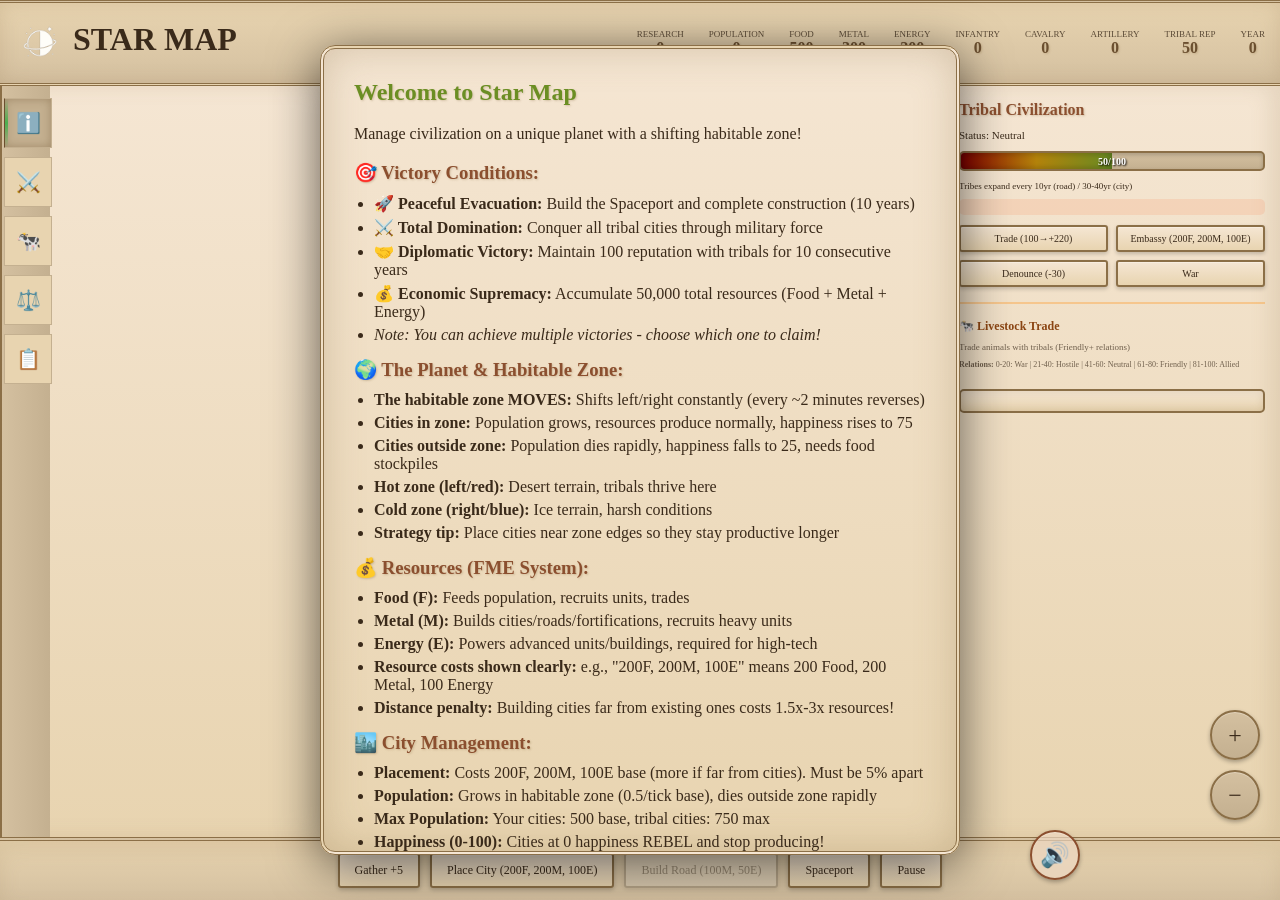
<file: index.html>
<!DOCTYPE html>
<html lang="en">
<head>
    <meta charset="UTF-8">
    <meta content="width=device-width, initial-scale=1.0" name="viewport">
    <title>Star Map - V1.3.8</title>
    <link rel="icon" type="image/png" href="images/icon.png">
    <link href="style.css" rel="stylesheet"/>
</head>
<audio id="battle-music" loop>
    <source src="https://www.soundhelix.com/examples/mp3/SoundHelix-Song-4.mp3" type="audio/mpeg">
</audio>
<audio id="victory-music">
    <source src="https://www.soundhelix.com/examples/mp3/SoundHelix-Song-7.mp3" type="audio/mpeg">
</audio>
<audio id="sfx-city-build" preload="auto">
    <source src="https://cdn.pixabay.com/audio/2022/03/24/audio_3fb91eb9d4.mp3" type="audio/mpeg">
</audio>
<audio id="sfx-resource-gather" preload="auto">
    <source src="https://cdn.pixabay.com/audio/2025/04/18/audio_ad81e3ab85.mp3" type="audio/mpeg">
</audio>
<audio id="sfx-attack" preload="auto">
    <source src="https://cdn.pixabay.com/audio/2024/09/18/audio_52ea34712d.mp3" type="audio/mpeg">
</audio>
<audio id="sfx-explosion" preload="auto">
    <source src="https://freesound.org/data/previews/156/156031_2703579-lq.mp3" type="audio/mpeg">
</audio>
<audio id="sfx-alert" preload="auto">
    <source src="https://cdn.pixabay.com/audio/2024/02/07/audio_c059f11d86.mp3" type="audio/mpeg">
</audio>
<audio id="sfx-success" preload="auto">
    <source src="https://freesound.org/data/previews/270/270404_5123851-lq.mp3" type="audio/mpeg">
</audio>
<audio id="sfx-error" preload="auto">
    <source src="https://cdn.pixabay.com/audio/2022/11/21/audio_136661e554.mp3" type="audio/mpeg">
</audio>
<audio id="sfx-button-click" preload="auto">
    <source src="https://cdn.pixabay.com/audio/2025/06/01/audio_d2ccbb367a.mp3" type="audio/mpeg">
</audio>
<button id="music-btn"
        style="position: fixed; bottom: 20px; right: 200px; z-index: 10000; width: 50px; height: 50px; border-radius: 50%; background: rgba(238,217,196,0.7); border: 2px solid #8b4f2f; font-size: 24px; cursor: pointer;">
    🔊
</button>

<script src="audio.js"></script>
<script src="win.js"></script>
<script src="tree.js"></script>
<script src="wonders.js"></script>

<body>
<div id="minimap-container">
    <div id="minimap">
        <div class="minimap-viewport"></div>
    </div>
</div>

<div id="zoom-controls">
    <button id="zoom-in-btn">+</button>
    <button id="zoom-out-btn">−</button>
</div>
<div id="game-container">
    <div id="header">
        <h1><img src="images/icon.png" alt="star map" style="width: 50px; height: 50px; vertical-align: middle; margin-right: 8px;">STAR MAP</h1>
        <div id="stats">
            <div class="stat">
                <div class="stat-label">RESEARCH</div>
                <div class="stat-value" id="research-display">0</div>
            </div>
            <div class="stat">
                <div class="stat-label">POPULATION</div>
                <div class="stat-value" id="total-pop">0</div>
            </div>
            <div class="stat">
                <div class="stat-label">FOOD</div>
                <div class="stat-value" id="food-display">500</div>
            </div>
            <div class="stat">
                <div class="stat-label">METAL</div>
                <div class="stat-value" id="metal-display">300</div>
            </div>
            <div class="stat">
                <div class="stat-label">ENERGY</div>
                <div class="stat-value" id="energy-display">200</div>
            </div>
            <div class="stat">
                <div class="stat-label">INFANTRY</div>
                <div class="stat-value" id="infantry-display">0</div>
            </div>
            <div class="stat">
                <div class="stat-label">CAVALRY</div>
                <div class="stat-value" id="cavalry-display">0</div>
            </div>
            <div class="stat">
                <div class="stat-label">ARTILLERY</div>
                <div class="stat-value" id="artillery-display">0</div>
            </div>
            <div class="stat">
                <div class="stat-label">TRIBAL REP</div>
                <div class="stat-value" id="tribal-rep">50</div>
            </div>
            <div class="stat">
                <div class="stat-label">YEAR</div>
                <div class="stat-value" id="year">0</div>
            </div>
        </div>
    </div>

    <div id="left-panel">
        <div class="panel-tabs">
            <div class="panel-tab active" data-tab="info">ℹ️</div>
            <div class="panel-tab" data-tab="military">⚔️</div>
            <div class="panel-tab" data-tab="livestock">🐄</div>
            <div class="panel-tab" data-tab="laws">⚖️</div>
            <div class="panel-tab" data-tab="requests">📋</div>
        </div>

        <div class="panel-content">
            <div class="tab-content active" id="info-tab">

                <div id="info-panel"></div>
            </div>

            <div class="tab-content" id="military-tab">
                <h3 style="color: #ffaa00; font-size: 14px; margin-bottom: 10px;">RECRUITMENT</h3>
                <p style="font-size: 10px; margin-bottom: 10px; opacity: 0.8;">Select a city first</p>

                <div class="unit-type">
                    <div class="unit-info">
                        <div class="unit-name">Infantry</div>
                        <div class="unit-stats">Atk:5 Def:3</div>
                    </div>
                </div>
                <button class="action-btn" id="recruit-infantry-btn" style="font-size: 10px; padding: 5px;">Recruit Infantry (50F, 50M, 50pop)</button>

                <div class="unit-type" style="margin-top: 6px;">
                    <div class="unit-info">
                        <div class="unit-name">Cavalry</div>
                        <div class="unit-stats">Atk:12 Def:5</div>
                    </div>
                </div>
                <button class="action-btn" id="recruit-cavalry-btn" style="font-size: 10px; padding: 5px;">Recruit Cavalry (100F, 100M, 50E, 100pop)</button>

                <div class="unit-type" style="margin-top: 6px;">
                    <div class="unit-info">
                        <div class="unit-name">Artillery</div>
                        <div class="unit-stats">Atk:20 Def:2</div>
                    </div>
                </div>
                <button class="action-btn" id="recruit-artillery-btn" style="font-size: 10px; padding: 5px;">Recruit Artillery (50F, 300M, 150E, 10pop)</button>
            </div>

            <div class="tab-content" id="livestock-tab">
                <h3 style="color: #8B4513; font-size: 14px; margin-bottom: 10px;">LIVESTOCK MANAGEMENT</h3>

                <div id="livestock-city-info" style="display: none;">
                    <div style="background: rgba(139,69,19,0.2); padding: 8px; border-radius: 5px; margin-bottom: 10px;">
                        <div style="font-size: 11px; font-weight: bold; margin-bottom: 5px;" id="livestock-city-name">City Name</div>
                        <div style="font-size: 9px;">Capacity: <span id="livestock-capacity">0</span></div>
                        <div style="font-size: 9px;">Total Animals: <span id="livestock-total">0</span></div>
                    </div>

                    <div id="livestock-breakdown" style="margin-bottom: 10px;"></div>

                    <div style="margin-top: 10px;">
                        <button class="action-btn" id="hire-herders-btn" style="font-size: 10px; padding: 5px; width: 100%;">Hire Herders (100F, 50M)</button>
                    </div>
                </div>

                <div id="livestock-no-city" style="text-align: center; padding: 20px; opacity: 0.7;">
                    <div style="font-size: 32px; margin-bottom: 10px;">🐄</div>
                    <p style="font-size: 11px;">Select a city to manage livestock</p>
                </div>

                <div style="margin-top: 15px; padding-top: 15px; border-top: 2px solid rgba(139,69,19,0.3);">
                    <h4 style="color: #8B4513; font-size: 12px; margin-bottom: 8px;">Global Market</h4>
                    <div id="livestock-market" style="font-size: 10px;"></div>
                </div>

                <div style="margin-top: 15px; padding-top: 15px; border-top: 2px solid rgba(139,69,19,0.3);">
                    <h4 style="color: #8B4513; font-size: 12px; margin-bottom: 8px;">Wild Herds</h4>
                    <div id="wild-herds-list" style="font-size: 10px;">
                        <p style="opacity: 0.7;">No wild herds spotted</p>
                    </div>
                </div>
            </div>

            <div class="tab-content" id="laws-tab">
                <div style="text-align: center; margin-bottom: 15px;">
                    <button id="sfx-toggle-btn" style="width: 100%; padding: 8px; background: rgba(55, 55, 55, 0.2); border: 2px solid #8b4f2f;">
                        🔊 SFX: ON
                    </button>
                </div>
                <div class="collapsible-section">
                    <div class="collapsible-header" onclick="toggleCollapsible('laws')">
                        <h4>CITY LAWS</h4>
                        <span class="collapsible-indicator" id="laws-indicator">▼</span>
                    </div>
                    <div class="collapsible-content open" id="laws-content">
                        <p style="font-size: 10px; margin-bottom: 8px;"><strong>Current:</strong> <span id="current-law-name">No Special Laws</span></p>
                        <div id="laws-container">
                            <div class="law-option active" data-law="none">
                                <div class="law-title">No Special Laws</div>
                                <div class="law-effects">Balanced approach</div>
                            </div>
                            <div class="law-option" data-law="relaxed">
                                <div class="law-title">Relaxed Work</div>
                                <div class="law-effects">-20% res, +1 happiness/yr</div>
                            </div>
                            <div class="law-option" data-law="efficient">
                                <div class="law-title">Efficiency</div>
                                <div class="law-effects">+30% res, -0.5 happiness/yr</div>
                            </div>
                            <div class="law-option" data-law="productive">
                                <div class="law-title">Production+</div>
                                <div class="law-effects">+50% res, -1 happiness/yr</div>
                            </div>
                            <div class="law-option" data-law="harsh">
                                <div class="law-title">Harsh Labor</div>
                                <div class="law-effects">+100% res, -2 happiness/yr</div>
                            </div>
                        </div>
                    </div>
                </div>

                <div class="tab-content" id="requests-tab">
                    <h3 style="color: #9370DB; font-size: 14px; margin-bottom: 10px;">CITIZEN REQUESTS</h3>
                    <div id="active-request-container"></div>
                    <div id="no-request" style="text-align: center; padding: 20px; opacity: 0.7;">
                        <div style="font-size: 32px; margin-bottom: 10px;">👥</div>
                        <p style="font-size: 11px;">No pending requests</p>
                        <p style="font-size: 9px; margin-top: 10px;">Citizens will occasionally ask for help</p>
                    </div>
                </div>

                <div class="collapsible-section">
                    <div class="collapsible-header" onclick="toggleCollapsible('philanthropy')">
                        <h4>PHILANTHROPY</h4>
                        <span class="collapsible-indicator" id="philanthropy-indicator">▼</span>
                    </div>
                    <div class="collapsible-content open" id="philanthropy-content">
                        <p style="font-size: 10px; margin-bottom: 8px;">Boost all cities' happiness</p>
                        <button class="action-btn" id="charity-small-btn" style="font-size: 10px; padding: 5px;">Small Aid +5 (30F, 15M, 5E)</button>
                        <button class="action-btn" id="charity-medium-btn" style="font-size: 10px; padding: 5px;">Medium Aid +15 (90F, 45M, 15E)</button>
                        <button class="action-btn" id="charity-large-btn" style="font-size: 10px; padding: 5px;">Large Aid +35 (240F, 120M, 40E)</button>
                    </div>
                </div>
            </div>
        </div>
    </div>


    <div id="main-game">
        <div id="planet-view">
            <div class="terrain-layer" id="terrain-container"></div>
            <div id="habitable-zone"></div>
            <div class="city-radius" id="placement-radius"></div>
            <div class="placement-preview" id="placement-preview">
                <div class="placement-preview-icon"></div>
            </div>
        </div>
    </div>

    <div id="diplomacy-panel">
        <h3>Tribal Civilization</h3>
        <p id="tribal-status" style="font-size: 11px;">Status: Neutral</p>
        <div class="reputation-bar">
            <div class="reputation-fill" id="reputation-fill" style="width: 50%"></div>
            <div class="reputation-text" id="reputation-text">50/100</div>
        </div>
        <p style="font-size: 9px; margin: 8px 0;">Tribes expand every 10yr (road) / 30-40yr (city)</p>

        <div style="background: rgba(255,68,0,0.1); padding: 8px; border-radius: 5px; margin: 8px 0;">
        </div>

        <div class="diplomacy-actions">
            <button class="diplomacy-btn" id="trade-btn">Trade (80F→80M)</button>
            <button class="diplomacy-btn" id="embassy-btn">Embassy (200F, 200M, 100E)</button>
            <button class="diplomacy-btn" id="denounce-btn">Denounce (-30)</button>
            <button class="diplomacy-btn" id="declare-war-btn">War</button>
            <button class="diplomacy-btn" id="negotiate-peace-btn" style="display: none;">Negotiate Peace (1000)</button>
        </div>

        <div style="margin-top: 15px; padding-top: 15px; border-top: 2px solid rgba(255,136,0,0.3);">
            <h4 style="color: #8B4513; font-size: 12px; margin-bottom: 8px;">🐄 Livestock Trade</h4>
            <p style="font-size: 9px; opacity: 0.7; margin-bottom: 8px;">Trade animals with tribals (Friendly+ relations)</p>
            <div id="tribal-livestock-trade"></div>
        </div>

        <p style="font-size: 8px; margin-top: 8px; opacity: 0.7;">
            <strong>Relations:</strong> 0-20: War | 21-40: Hostile | 41-60: Neutral | 61-80: Friendly | 81-100: Allied
        </p>

        <div id="messages" style="margin-top: 20px;"></div>

    </div>


    <div id="controls">
        <button id="gather-btn">Gather +5
            <div class="button-cooldown" id="gather-cooldown"></div>
        </button>
        <button id="build-city-btn">Place City (200F, 200M, 100E)</button>
        <button disabled id="build-road-btn">Build Road (100M, 50E)</button>
        <button id="spaceport-btn">Spaceport</button>
        <button id="pause-btn">Pause</button>
    </div>

    <div id="spaceport-panel">
        <h3>SPACEPORT PROJECT</h3>
        <p>Evacuate to a stable planet!</p>
        <p><strong>Requirements:</strong></p>
        <p>Population: <span id="sp-pop-current">0</span>/<span id="sp-pop-req">5000</span> | Resources: <span id="sp-res-current">0</span>: 4000F + 4000M + 4000E</p>

        <div class="progress-bar-container">
            <div class="progress-bar-fill" id="spaceport-progress-bar" style="width: 0%">0%</div>
        </div>
        <p style="font-size: 9px; opacity: 0.8;">Costs 4000F + 4000M + 4000E upfront. Takes 10 years to build. Pop must stay above 3500.</p>
        <button class="action-btn" id="start-spaceport-btn" style="font-size: 11px;">Start Construction</button>
    </div>

    <div id="battle-overlay">
        <div id="battle-container">
            <div id="battle-header">
                <div id="battle-timer">Time: 30s</div>
                <div id="battle-morale">Morale: 100%</div>
                <div id="weather-display"></div>
            </div>

            <div id="battlefield">
                <div id="player-side" class="army-side">
                    <div class="unit-group" data-type="infantry">
                        <div class="unit-icon-display"></div>
                        <div class="unit-health-bar"><div class="health-fill"></div></div>
                        <div class="unit-count">0</div>
                    </div>
                    <div class="unit-group" data-type="cavalry">
                        <div class="unit-icon-display"></div>
                        <div class="unit-health-bar"><div class="health-fill"></div></div>
                        <div class="unit-count">0</div>
                    </div>
                    <div class="unit-group" data-type="artillery">
                        <div class="unit-icon-display"></div>
                        <div class="unit-health-bar"><div class="health-fill"></div></div>
                        <div class="unit-count">0</div>
                    </div>
                </div>

                <div id="battle-middle">
                    <canvas id="battle-canvas"></canvas>
                </div>

                <div id="enemy-side" class="army-side">
                    <div class="unit-group" data-type="infantry">
                        <div class="unit-icon-display"></div>
                        <div class="unit-health-bar"><div class="health-fill"></div></div>
                        <div class="unit-count">0</div>
                    </div>
                    <div class="unit-group" data-type="cavalry">
                        <div class="unit-icon-display"></div>
                        <div class="unit-health-bar"><div class="health-fill"></div></div>
                        <div class="unit-count">0</div>
                    </div>
                    <div class="unit-group" data-type="artillery">
                        <div class="unit-icon-display"></div>
                        <div class="unit-health-bar"><div class="health-fill"></div></div>
                        <div class="unit-count">0</div>
                    </div>
                </div>
            </div>

            <div id="battle-controls">
                <div class="unit-commands" data-unit="infantry">
                    <div class="unit-label">Infantry</div>
                    <button class="cmd-btn" data-cmd="advance">⬆️ Advance</button>
                    <button class="cmd-btn" data-cmd="hold">🛡️ Hold</button>
                    <button class="cmd-btn" data-cmd="focus">🎯 Focus</button>
                </div>
                <div class="unit-commands" data-unit="cavalry">
                    <div class="unit-label">Cavalry</div>
                    <button class="cmd-btn" data-cmd="advance">⬆️ Advance</button>
                    <button class="cmd-btn" data-cmd="hold">🛡️ Hold</button>
                    <button class="cmd-btn" data-cmd="focus">🎯 Focus</button>
                </div>
                <div class="unit-commands" data-unit="artillery">
                    <div class="unit-label">Artillery</div>
                    <button class="cmd-btn" data-cmd="advance">⬆️ Advance</button>
                    <button class="cmd-btn" data-cmd="hold">🛡️ Hold</button>
                    <button class="cmd-btn" data-cmd="focus">🎯 Focus</button>
                </div>
            </div>

            <div style="grid-column: 1 / -1; margin-top: 8px; padding-top: 8px; border-top: 2px solid #666;">
                <div style="text-align: center; font-size: 11px; font-weight: bold; color: #ffaa00; margin-bottom: 6px;">
                    PRIORITY TARGET
                </div>
                <div style="display: flex; gap: 6px; justify-content: center;">
                    <button class="target-btn" data-target="infantry">Target Infantry</button>
                    <button class="target-btn" data-target="cavalry">Target Cavalry</button>
                    <button class="target-btn" data-target="artillery">Target Artillery</button>
                    <button class="target-btn active" data-target="auto">Auto-Target</button>
                </div>
            </div>

            <div id="battle-actions">
                <button id="reinforcement-btn">Call Reinforcements (300 res)</button>
                <div id="perk-abilities"></div>
            </div>

            <div id="battle-log"></div>
        </div>
    </div>


    <div id="battle-planning">
        <h2>Battle Planning</h2>

        <div class="risk-assessment" id="risk-display"></div>

        <div class="battle-info" id="battle-intel"></div>

        <h3 style="color: #ffaa00; font-size: 14px; margin-top: 15px;">Formation</h3>
        <div class="formation-selector">
            <div class="formation-option" data-formation="offensive">
                <div class="formation-name">Offensive</div>
                <div class="formation-effect">+20% ATK, -10% DEF</div>
            </div>
            <div class="formation-option selected" data-formation="balanced">
                <div class="formation-name">Balanced</div>
                <div class="formation-effect">No modifiers</div>
            </div>
            <div class="formation-option" data-formation="defensive">
                <div class="formation-name">Defensive</div>
                <div class="formation-effect">-10% ATK, +20% DEF</div>
            </div>
        </div>

        <div class="retreat-slider">
            <h3 style="color: #ffaa00; font-size: 14px;">Auto-Retreat Threshold</h3>
            <input id="retreat-slider" max="75" min="0" step="25" type="range" value="50">
            <div style="font-size: 12px; text-align: center;">Retreat at <span id="retreat-value">50</span>% casualties
            </div>
        </div>

        <div class="perk-selection" id="perk-selection-container"></div>

        <div class="planning-buttons">
            <button id="scout-btn" onclick="sendScout()">Scout (50 res)</button>
            <button onclick="cancelBattlePlanning()">Cancel</button>
            <button onclick="beginBattle()" style="background: #ff4400; border-color: #ff4400;">ATTACK!</button>
        </div>
    </div>

    <div id="weather-indicator"></div>
    <div id="phase-indicator"></div>

    <div id="army-approaching-notification" style="
    position: fixed;
    top: 120px;
    right: 20px;
    background: rgba(0, 0, 0, 0.95);
    border: 3px solid #ff4400;
    border-radius: 10px;
    padding: 15px 20px;
    z-index: 9999;
    display: none;
    animation: slideInRight 0.5s;
">
        <div style="font-size: 16px; font-weight: bold; color: #ff4400; margin-bottom: 5px;">
            ⚔️ <span id="army-notification-text">Army Approaching!</span>
        </div>
        <div style="font-size: 12px; opacity: 0.8;" id="army-notification-detail">
            Target: City Name
        </div>
    </div>

    <div id="peace-demand-popup"
         style="position: fixed; top: 50%; left: 50%; transform: translate(-50%, -50%); background: rgba(0,0,0,0.95); border: 3px solid #ffaa00; border-radius: 15px; padding: 30px; max-width: 600px; z-index: 9998; display: none; text-align: center;">
        <h2 style="color: #ffaa00; margin-bottom: 15px;">Tribal Demand</h2>
        <p id="peace-demand-text" style="font-size: 16px; margin: 20px 0;"></p>
        <p id="peace-demand-consequence" style="font-size: 12px; opacity: 0.8; margin: 15px 0;"></p>
        <p style="font-size: 14px; margin: 20px 0;">Year <span id="peace-talks-year">1</span> of 3</p>
        <div style="display: flex; gap: 15px; justify-content: center; margin-top: 25px;">
            <button onclick="respondToPeaceDemand(true)"
                    style="background: #4CAF50; border-color: #4CAF50; padding: 10px 20px;">Accept
            </button>
            <button onclick="respondToPeaceDemand(false)"
                    style="background: #ff4400; border-color: #ff4400; padding: 10px 20px;">Reject
            </button>
        </div>
    </div>

    <div id="tutorial">
        <h2>Welcome to Star Map</h2>
        <p>Manage civilization on a unique planet with a shifting habitable zone!</p>

        <h3>🎯 Victory Conditions:</h3>
        <ul>
            <li><strong>🚀 Peaceful Evacuation:</strong> Build the Spaceport and complete construction (10 years)</li>
            <li><strong>⚔️ Total Domination:</strong> Conquer all tribal cities through military force</li>
            <li><strong>🤝 Diplomatic Victory:</strong> Maintain 100 reputation with tribals for 10 consecutive years</li>
            <li><strong>💰 Economic Supremacy:</strong> Accumulate 50,000 total resources (Food + Metal + Energy)</li>
            <li><em>Note: You can achieve multiple victories - choose which one to claim!</em></li>
        </ul>

        <h3>🌍 The Planet & Habitable Zone:</h3>
        <ul>
            <li><strong>The habitable zone MOVES:</strong> Shifts left/right constantly (every ~2 minutes reverses)</li>
            <li><strong>Cities in zone:</strong> Population grows, resources produce normally, happiness rises to 75</li>
            <li><strong>Cities outside zone:</strong> Population dies rapidly, happiness falls to 25, needs food stockpiles</li>
            <li><strong>Hot zone (left/red):</strong> Desert terrain, tribals thrive here</li>
            <li><strong>Cold zone (right/blue):</strong> Ice terrain, harsh conditions</li>
            <li><strong>Strategy tip:</strong> Place cities near zone edges so they stay productive longer</li>
        </ul>

        <h3>💰 Resources (FME System):</h3>
        <ul>
            <li><strong>Food (F):</strong> Feeds population, recruits units, trades</li>
            <li><strong>Metal (M):</strong> Builds cities/roads/fortifications, recruits heavy units</li>
            <li><strong>Energy (E):</strong> Powers advanced units/buildings, required for high-tech</li>
            <li><strong>Resource costs shown clearly:</strong> e.g., "200F, 200M, 100E" means 200 Food, 200 Metal, 100 Energy</li>
            <li><strong>Distance penalty:</strong> Building cities far from existing ones costs 1.5x-3x resources!</li>
        </ul>

        <h3>🏙️ City Management:</h3>
        <ul>
            <li><strong>Placement:</strong> Costs 200F, 200M, 100E base (more if far from cities). Must be 5% apart</li>
            <li><strong>Population:</strong> Grows in habitable zone (0.5/tick base), dies outside zone rapidly</li>
            <li><strong>Max Population:</strong> Your cities: 500 base, tribal cities: 750 max</li>
            <li><strong>Happiness (0-100):</strong> Cities at 0 happiness REBEL and stop producing!</li>
            <li><strong>Rebellion:</strong> Conquered tribal cities rebel for 30 seconds, produce 70% resources</li>
        </ul>

        <h3>🏗️ City Upgrades:</h3>
        <ul>
            <li><strong>Fortification:</strong>
                <ul>
                    <li>Level 1: 100F, 150M, 50E - Reduces pop death 50% outside zone</li>
                    <li>Level 2: 200F, 300M, 100E - Reduces pop death 75% outside zone</li>
                </ul>
            </li>
            <li><strong>Specializations (choose ONE per city):</strong>
                <ul>
                    <li>⚔️ Military Fortress (200F, 250M, 50E): Units 25% cheaper, -20% resources, -10% growth</li>
                    <li>💰 Trade Hub (150F, 200M, 50E): +50% resources, units 20% more expensive</li>
                    <li>🔬 Research Center (200F, 150M, 250E): +20% resources, +30% growth, generates research</li>
                </ul>
            </li>
            <li><strong>Entertainment Districts (max 3 per city):</strong>
                <ul>
                    <li>🎭 Theater (100F, 150M, 50E): +0.5 happiness/year</li>
                    <li>🏟️ Arena (150F, 200M, 75E): +0.7 happiness/year</li>
                    <li>🌳 Public Garden (80F, 100M, 30E): +0.4 happiness/year</li>
                </ul>
            </li>
            <li><strong>Governors (choose ONE per city):</strong>
                <ul>
                    <li>😊 Benevolent (200F, 100M, 50E): +2 happiness/yr, -10% resources</li>
                    <li>⚔️ Military (150F, 150M, 75E): +30% defense, -1 happiness/yr</li>
                    <li>💰 Economist (250F, 200M, 100E): +25% resources, -10% defense</li>
                    <li>🤝 Diplomat (200F, 150M, 150E): +1.5 happiness/yr, +10% resources</li>
                </ul>
            </li>
            <li><strong>Emergency Relief (200M, 150E):</strong> Prevents happiness from dropping below 15</li>
        </ul>

        <h3>🍞 Food Stockpile System:</h3>
        <ul>
            <li><strong>Each city has food storage (0-100):</strong> Acts as buffer for harsh conditions</li>
            <li><strong>Auto-feed (toggle on/off):</strong> Automatically uses global food to maintain stockpile</li>
            <li><strong>Consumption rate:</strong> Shown in city panel, increases with population and outside zone</li>
            <li><strong>Low stockpile effects:</strong> Below 20 = slower growth, below 10 = happiness penalty</li>
            <li><strong>Empty stockpile:</strong> Population dies MUCH faster outside zone</li>
            <li><strong>Manual food aid:</strong> Send +20 or +50 food directly to cities from global reserves</li>
        </ul>

        <h3>😊 Happiness System (CRITICAL!):</h3>
        <ul>
            <li><strong>Base drift:</strong> In zone → rises to 75 | Outside zone → falls to 25</li>
            <li><strong>Laws modify it:</strong> Harsh Labor = -2/yr, Relaxed Work = +1/yr, etc.</li>
            <li><strong>Military oppression:</strong> Over 4 units in city = -0.5 happiness/yr per extra unit</li>
            <li><strong>Entertainment districts:</strong> Add +0.4 to +0.7 happiness/yr each</li>
            <li><strong>Road networks:</strong> 2+ connections = +3/yr, 3+ = +5/yr, 4+ = +7/yr, 5+ = +10/yr</li>
            <li><strong>War declaration:</strong> ALL cities lose 25 happiness instantly!</li>
            <li><strong>At 0 happiness:</strong> City enters REBELLION - stops all production!</li>
            <li><strong>Emergency relief:</strong> Prevents happiness from going below 15</li>
        </ul>

        <h3>🛣️ Road Networks:</h3>
        <ul>
            <li><strong>Cost:</strong> 100M, 50E base (more for distant cities)</li>
            <li><strong>Bonus per connection:</strong> 1 = +20% resources | 2 = +35% | 3+ = +50%</li>
            <li><strong>Network happiness bonus:</strong> Multiple connections add happiness/year (see above)</li>
            <li><strong>Allied tribal roads:</strong> When allied, you can build roads to tribal cities!</li>
            <li><strong>Road combat bonus:</strong> Armies march 50% FASTER on roads during war</li>
            <li><strong>Road conversion:</strong> Conquer tribal city = road becomes yours automatically</li>
            <li><strong>Road destruction:</strong> If tribals conquer your city, roads to it are destroyed</li>
            <li><strong>Visual indicator:</strong> Cities with 3+ connections show a pulsing green beacon</li>
        </ul>

        <h3>🌲 Terrain Features (VERY IMPORTANT!):</h3>
        <p><strong>Cities get bonuses from ALL features within range (12% radius):</strong></p>
        <ul>
            <li><strong>🌳 Sacred Groves:</strong> +15F, +5E - Best food source!</li>
            <li><strong>💧 Lakes:</strong> +10F, +5E - Excellent for food</li>
            <li><strong>🌲 Forests:</strong> +5F, +3M - Balanced mix</li>
            <li><strong>🌾 Plains:</strong> +4F, +2M, +1 pop/yr - Good for growth</li>
            <li><strong>🌸 Meadows:</strong> +8F, +1M, +1E, +2 pop/yr - Great all-around</li>
            <li><strong>🍎 Orchards:</strong> +10F, +2E, +1 pop/yr - Food focus</li>
            <li><strong>🏔️ Canyons:</strong> +8M, +2E - Best metal source</li>
            <li><strong>⛏️ Mines:</strong> +10M, +3E, -1 pop/yr - Metal rich but harsh</li>
            <li><strong>🪨 Quarries:</strong> +12M, -1 pop/yr - Maximum metal output</li>
            <li><strong>❄️ Ice Fields:</strong> +3M, +2E - Cold zone resources</li>
            <li><strong>🏔️ Glaciers:</strong> +5F, +8E, -2 pop/yr - Energy in cold</li>
            <li><strong>🌨️ Tundra:</strong> +3F, +4M, +3E, -1 pop/yr - Balanced cold</li>
            <li><strong>💎 Crystal Caves:</strong> +5M, +12E - Best energy source!</li>
            <li><strong>🔥 Geothermal Vents:</strong> +5M, +15E - Maximum energy</li>
            <li><strong>🌋 Volcanoes:</strong> +15M, +10E, -3 pop/yr - High output, risky</li>
            <li><strong>🏝️ Oasis:</strong> +12F, +3E, +2 pop/yr - Desert paradise</li>
            <li><strong>🏛️ Ancient Ruins:</strong> +3F, +8M, +8E - Balanced bonus</li>
            <li><strong>🏜️ Deserts:</strong> -2 pop/yr - Avoid these!</li>
            <li><strong>⚠️ FEATURE SHARING:</strong> Multiple cities near same feature SPLIT the bonuses!</li>
        </ul>

        <h3>🔬 Research Tree:</h3>
        <ul>
            <li><strong>Research Points:</strong> Gained slowly over time, faster with Research Centers</li>
            <li><strong>Tech categories:</strong> Military (attack/defense), Agriculture (food/growth), Industry (metal/energy), Infrastructure (buildings/cities)</li>
            <li><strong>Key techs to prioritize:</strong>
                <ul>
                    <li>Basic Farming → Irrigation → Crop Rotation (food production)</li>
                    <li>Basic Mining → Deep Mining (metal production)</li>
                    <li>Basic Housing → Apartments (max population)</li>
                    <li>Settlement Planning → Urban Planning (cheaper cities)</li>
                </ul>
            </li>
            <li><strong>Tech tree button:</strong> Click "Research" to open full tech tree interface</li>
        </ul>

        <h3>⚔️ Military System:</h3>
        <ul>
            <li><strong>Unit Types:</strong>
                <ul>
                    <li>Infantry (5 ATK/3 DEF): 50F, 50M, 0E, 50 pop - Basic troops</li>
                    <li>Cavalry (12 ATK/5 DEF): 100F, 100M, 50E, 100 pop - Fast attackers</li>
                    <li>Artillery (20 ATK/2 DEF): 50F, 300M, 150E, 10 pop - Glass cannons</li>
                </ul>
            </li>
            <li><strong>Recruiting:</strong> Select city first, then recruit (max 8 units per city)</li>
            <li><strong>Stationing:</strong> Units stay in cities for defense or can attack tribals</li>
            <li><strong>Transfer units:</strong> Move units between cities via "Transfer Units" button</li>
            <li><strong>Tribal alarm:</strong> Building 11+ of any unit type costs -10 tribal reputation</li>
        </ul>

        <h3>🎯 NEW Combat System - Real-Time Tactical Battles:</h3>
        <ul>
            <li><strong>Battle Planning Screen:</strong>
                <ul>
                    <li>Shows power ratio, distance penalty, morale modifier, risk assessment</li>
                    <li>Choose formation: Offensive (+20% ATK/-10% DEF), Balanced, Defensive (-10% ATK/+20% DEF)</li>
                    <li>Set retreat threshold: 0%, 25%, 50%, 75% casualties to auto-retreat</li>
                    <li>Scout enemy (50 res) to reveal exact forces before battle</li>
                    <li>Select Commander Perks (unlock by winning battles)</li>
                    <li>Multi-city attacks: Select multiple cities to combine forces!</li>
                </ul>
            </li>
            <li><strong>March Phase (NEW!):</strong>
                <ul>
                    <li>Armies visually march across the map - watch them move!</li>
                    <li>Base march time: ~1 game year minimum</li>
                    <li>Larger armies march SLOWER: +15% time per unit</li>
                    <li>Road bonus: Armies on allied roads march 50% FASTER!</li>
                    <li>Distance matters: Farther targets = longer marches</li>
                    <li>Battle doesn't start until armies arrive at target</li>
                </ul>
            </li>
            <li><strong>Real-Time Battle Controls:</strong>
                <ul>
                    <li>Give orders to each unit type independently</li>
                    <li>⬆️ Advance: +30% ATK, -20% DEF - Push forward aggressively</li>
                    <li>🛡️ Hold: +40% DEF, -10% ATK - Defend your position</li>
                    <li>🎯 Focus Fire: +50% ATK, -40% DEF - All-out attack, risky!</li>
                    <li>Priority targeting: Choose which enemy units to focus</li>
                    <li>Weather effects: Fog (late visibility), Sandstorm (units vanish), Frost (slowed)</li>
                </ul>
            </li>
            <li><strong>Battle Phases:</strong>
                <ul>
                    <li>Phase 1: Initial engagement (0-20 seconds)</li>
                    <li>Phase 2: Frontline clash (20-50 seconds)</li>
                    <li>Phase 3: Desperate struggle (50-90 seconds)</li>
                    <li>Each phase gets more intense!</li>
                </ul>
            </li>
            <li><strong>Morale System:</strong>
                <ul>
                    <li>Based on average city happiness (0-100)</li>
                    <li>High morale = more damage dealt</li>
                    <li>Losing combo or taking damage reduces morale</li>
                    <li>Commander perk "Inspiration" boosts damage at high morale</li>
                </ul>
            </li>
            <li><strong>Commander Perks (Unlock by Winning):</strong>
                <ul>
                    <li>Level 1: Veteran Troops - Start with +2 combo, +20% HP</li>
                    <li>Level 2: Swift Strike - Activate to double attack speed for 10s</li>
                    <li>Level 3: Defensive Genius - Take 25% less damage</li>
                    <li>Level 4: Relentless - First miss doesn't break combo</li>
                    <li>Level 5: Inspiration - High morale boosts damage by 15%</li>
                </ul>
            </li>
            <li><strong>Reinforcements:</strong>
                <ul>
                    <li>Call during battle if connected to supply lines (300 res)</li>
                    <li>Adds +2 Infantry, +1 Cavalry instantly</li>
                    <li>Only works if you have connected cities nearby</li>
                </ul>
            </li>
            <li><strong>Casualties & Retreat:</strong>
                <ul>
                    <li>Both sides lose units based on damage dealt</li>
                    <li>Survivors return to your cities (distributed among attackers)</li>
                    <li>Auto-retreat saves units when threshold reached</li>
                    <li>Total defeat = lose all attacking forces</li>
                </ul>
            </li>
            <li><strong>Tribal Reinforcements (NEW!):</strong>
                <ul>
                    <li>Nearby tribal cities (within 25%) send reinforcements!</li>
                    <li>Up to 2 infantry, 1 cavalry, 1 artillery per ally</li>
                    <li>Max 8 units per tribal city (capacity limit)</li>
                    <li>Makes isolated attacks easier than hitting tribal clusters</li>
                </ul>
            </li>
        </ul>

        <h3>👥 Tribal Diplomacy (COMPLEX!):</h3>
        <ul>
            <li><strong>Reputation scale (0-100):</strong>
                <ul>
                    <li>0-20: WAR - Tribes attack your cities!</li>
                    <li>21-40: Hostile - Unfriendly, won't trade</li>
                    <li>41-60: Neutral - Trade available</li>
                    <li>61-80: Friendly - Better trade deals</li>
                    <li>81-100: Allied - Can build roads to tribal cities, achieve Diplomatic Victory</li>
                </ul>
            </li>
            <li><strong>Actions & Effects:</strong>
                <ul>
                    <li>Trade (80F → 80M): +10 rep, 10-year cooldown</li>
                    <li>Embassy (200F, 200M, 100E): +20 rep, one-time</li>
                    <li>Build roads to tribals: Only when allied, gives march speed bonus in war</li>
                    <li>Denounce: -30 rep</li>
                    <li>Declare War: Set rep to 0, all cities lose 25 happiness</li>
                    <li>Building too close (within 10%): -10 rep per city</li>
                    <li>Military buildup (11+ units): -10 rep per unit type</li>
                </ul>
            </li>
            <li><strong>⚠️ TRIBAL INVASION TRIGGER:</strong>
                <ul>
                    <li>If tribals have 50+ total troops AND</li>
                    <li>Your rep < 50 AND</li>
                    <li>You have 3+ cities near tribal territory (within 30%) AND</li>
                    <li>No peace treaty active...</li>
                    <li>→ They declare WAR and launch coordinated attacks!</li>
                </ul>
            </li>
            <li><strong>Peace Negotiations:</strong>
                <ul>
                    <li>Costs 1000 resources to initiate during war</li>
                    <li>Tribals make 3 demands over 3 years (accept or reject each)</li>
                    <li>Demands: Surrender city, disband 30% military, pay 500 tribute, lose happiness</li>
                    <li>Meeting 0 demands = massive attack! 1 = hostile, 2 = neutral, 3 = friendly</li>
                    <li>Peace treaty = 7-year protection from war</li>
                </ul>
            </li>
        </ul>

        <h3>🏛️ Tribal Behavior:</h3>
        <ul>
            <li><strong>Expansion:</strong> Build roads every 10 years, new cities every 30-40 years</li>
            <li><strong>Population:</strong> Grows slowly (+0.2/tick), max 750 per city</li>
            <li><strong>Military recruitment:</strong>
                <ul>
                    <li>Peacetime: 0.3% chance/tick (max 3 recruits/year)</li>
                    <li>Wartime: 0.9% chance/tick (max 12 recruits/year)</li>
                </ul>
            </li>
            <li><strong>Force positioning:</strong> Moves units to frontline cities near your borders</li>
            <li><strong>Reinforcements:</strong> Nearby tribal cities (within 25%) send troops to defend attacked cities</li>
            <li><strong>Counterattacks:</strong> During war, randomly attack your weakest cities</li>
            <li><strong>Max capacity:</strong> 8 units per tribal city (like your cities)</li>
        </ul>

        <h3>🏛️ Wonders of the World:</h3>
        <ul>
            <li><strong>Build powerful wonders near your cities for huge bonuses</strong></li>
            <li><strong>Must be connected by road to work!</strong> Disconnected wonders are inactive</li>
            <li><strong>Available Wonders:</strong>
                <ul>
                    <li>📚 Great Library: Doubles research point generation</li>
                    <li>🛡️ Planetary Defense Grid: +25% defense to all cities</li>
                    <li>🗂️ Grand Archive: Reveals all tribal forces permanently</li>
                    <li>🗿 Monument of Unity: +15 happiness/year to all cities</li>
                    <li>🏭 Mega Factory: +30% metal and energy production</li>
                    <li>🌺 Garden of Life: +40% food, +20% population growth</li>
                    <li>⭐ Supreme Command: +20% unit attack, units cost 20% less</li>
                    <li>🌟 Cosmic Beacon: Spaceport construction 50% faster</li>
                </ul>
            </li>
        </ul>

        <h3>⚖️ City Laws (Global Effect):</h3>
        <ul>
            <li><strong>No Special Laws:</strong> Baseline (0% resources, 0 happiness)</li>
            <li><strong>Relaxed Work:</strong> -20% resources, +1 happiness/yr</li>
            <li><strong>Efficiency Standards:</strong> +30% resources, -0.5 happiness/yr</li>
            <li><strong>Increased Production:</strong> +50% resources, -1 happiness/yr</li>
            <li><strong>Harsh Labor Laws:</strong> +100% resources, -2 happiness/yr - Risky but powerful!</li>
        </ul>

        <h3>🎁 Philanthropy:</h3>
        <ul>
            <li><strong>Small Aid (30F, 15M, 5E):</strong> +5 happiness to ALL cities</li>
            <li><strong>Medium Aid (90F, 45M, 15E):</strong> +15 happiness to ALL cities</li>
            <li><strong>Large Aid (240F, 120M, 40E):</strong> +35 happiness to ALL cities</li>
            <li><strong>Use this to prevent rebellions or boost morale before war!</strong></li>
        </ul>

        <h3>🚀 Spaceport Victory Path:</h3>
        <ul>
            <li><strong>Requirements to start:</strong> 5000 population AND 4000F + 4000M + 4000E</li>
            <li><strong>Construction time:</strong> 10 years (real-time: ~16 minutes)</li>
            <li><strong>⚠️ Population must stay above 3500 during construction or project FAILS!</strong></li>
            <li><strong>Resources spent upfront:</strong> 4000F, 4000M, 4000E consumed when starting</li>
            <li><strong>Track progress:</strong> Click "Spaceport" button to see % completion</li>
        </ul>

        <h3>🎮 Controls & UI:</h3>
        <ul>
            <li><strong>ESC:</strong> Cancel placement/close panels</li>
            <li><strong>Click city:</strong> View info, recruit units, upgrade</li>
            <li><strong>Click tribal:</strong> View info, attack if at war, build roads if allied</li>
            <li><strong>Drag map:</strong> Pan around the planet</li>
            <li><strong>Mouse wheel:</strong> Zoom in/out</li>
            <li><strong>+/- buttons:</strong> Zoom controls (bottom right)</li>
            <li><strong>Minimap:</strong> Click to jump to location (top left), shows marching armies</li>
            <li><strong>🔊 Button:</strong> Toggle music (bottom right)</li>
            <li><strong>Victory button:</strong> Check progress toward all victory conditions</li>
            <li><strong>Research button:</strong> Open tech tree</li>
            <li><strong>Wonders button:</strong> Build world wonders</li>
        </ul>

        <h3>💡 Pro Strategy Tips:</h3>
        <ul>
            <li><strong>Early game:</strong> Build near Sacred Groves/Lakes for food, focus on population growth</li>
            <li><strong>Mid game:</strong> Connect cities with roads ASAP, specialize cities based on nearby features</li>
            <li><strong>Late game:</strong> Balance 3 resources for Spaceport, or build military for domination</li>
            <li><strong>Zone strategy:</strong> Build cities at 45-55% to maximize time in habitable zone</li>
            <li><strong>Food stockpiles:</strong> Keep cities near zone edges at 80-100 food for safety</li>
            <li><strong>Tribal management:</strong> Stay allied (80+ rep) to build roads for tactical advantage</li>
            <li><strong>Military timing:</strong> Don't build 11+ units until ready to fight!</li>
            <li><strong>March planning:</strong> Smaller armies march faster - consider multiple waves</li>
            <li><strong>Road warfare:</strong> Build allied roads to tribal territory before war for speed bonus</li>
            <li><strong>Multi-city attacks:</strong> Coordinate attacks from multiple cities for overwhelming force</li>
            <li><strong>Happiness crisis:</strong> Use Philanthropy + Relaxed Work law to prevent rebellions</li>
            <li><strong>Feature sharing:</strong> Spread cities out - don't cluster around same features</li>
            <li><strong>Defense:</strong> Station 2-4 units in vulnerable cities (more causes unhappiness)</li>
            <li><strong>Commander XP:</strong> Win battles to unlock powerful combat perks</li>
            <li><strong>Wonder synergy:</strong> Supreme Command + Military cities = unstoppable army</li>
            <li><strong>Multiple victories:</strong> You can complete all 4 - choose your favorite to claim!</li>
        </ul>

        <h3>⚠️ Common Mistakes to Avoid:</h3>
        <ul>
            <li>Building all cities in one zone (zone will shift away!)</li>
            <li>Ignoring happiness (leads to rebellions)</li>
            <li>Building too close to tribals early (angers them)</li>
            <li>Not connecting cities with roads (miss huge bonuses)</li>
            <li>Not building allied roads before declaring war (miss speed bonus)</li>
            <li>Sending entire army in one march (slower + higher risk)</li>
            <li>Attacking tribal clusters without scouting reinforcements</li>
            <li>Letting food stockpiles hit zero outside habitable zone</li>
            <li>Over-garrisoning cities (causes happiness penalties)</li>
            <li>Starting Spaceport construction without stable 3500+ population</li>
            <li>Declaring war without adequate military preparation</li>
            <li>Building wonders without connecting them to road networks</li>
        </ul>

        <button onclick="startGame()" style="width: 100%; margin-top: 20px; padding: 12px; font-size: 14px;">Start Game</button>
    </div>


    <div id="game-over">
        <h2>Civilization Collapsed</h2>
        <p id="game-over-msg"></p>
        <button onclick="location.reload()" style="margin-top: 20px;">Play Again</button>
    </div>
</div>

<script src="game.js">
</script>
</body>
</html>
</file>
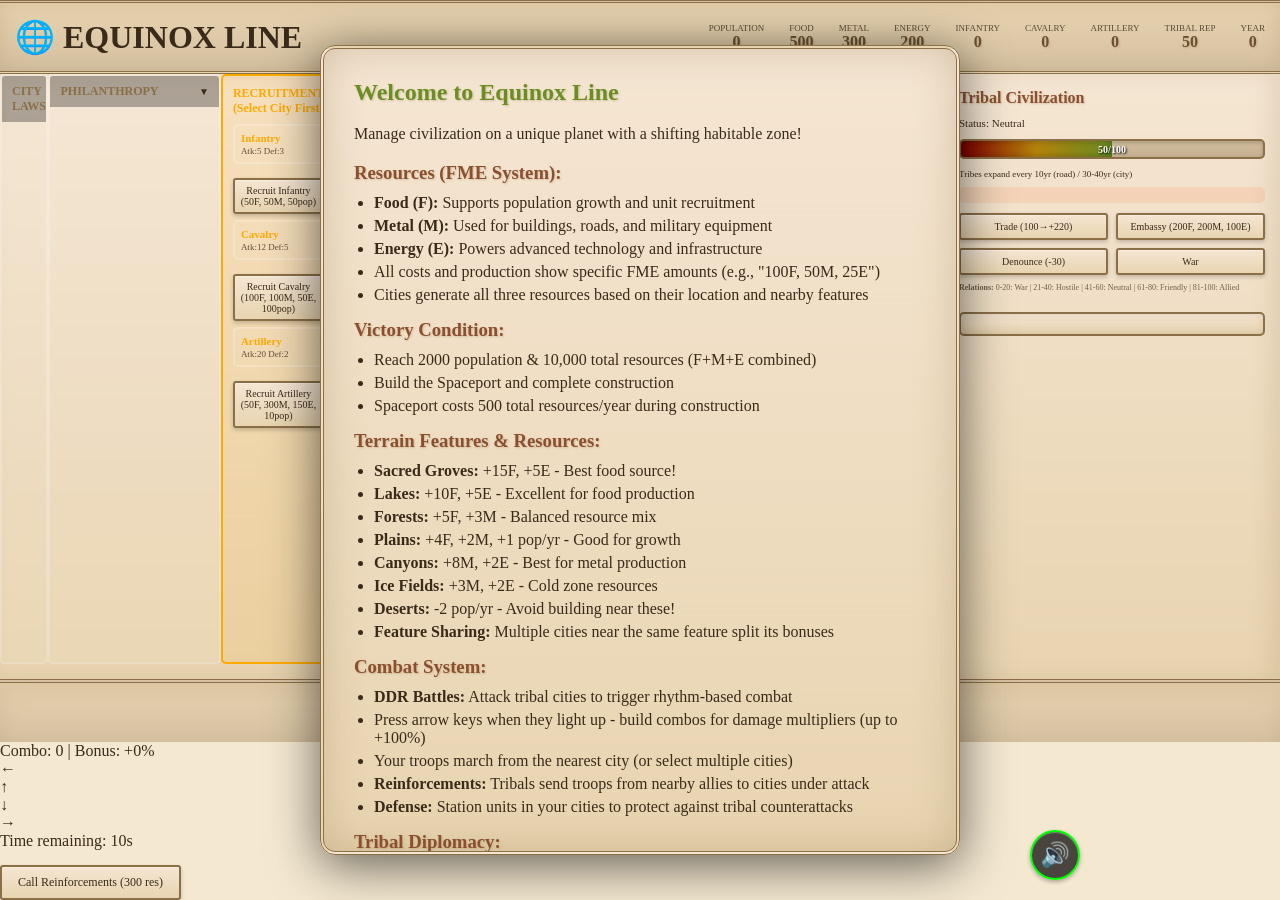
<file: main.html>
<!DOCTYPE html>
<html lang="en">
<head>
    <meta charset="UTF-8">
    <meta content="width=device-width, initial-scale=1.0" name="viewport">
    <title>Equinox Line - V1.8</title>
    <link href="style.css" rel="stylesheet"/>
</head>
<audio id="bg-music" loop>
    <source src="https://cdn.pixabay.com/audio/2025/05/07/audio_94614bd872.mp3" type="audio/mpeg">
</audio>
<audio id="battle-music" loop>
    <source src="https://www.soundhelix.com/examples/mp3/SoundHelix-Song-4.mp3" type="audio/mpeg">
</audio>
<audio id="victory-music">
    <source src="https://www.soundhelix.com/examples/mp3/SoundHelix-Song-7.mp3" type="audio/mpeg">
</audio>
<audio id="sfx-city-build" preload="auto">
    <source src="https://cdn.pixabay.com/audio/2022/03/24/audio_3fb91eb9d4.mp3" type="audio/mpeg">
</audio>
<audio id="sfx-resource-gather" preload="auto">
    <source src="https://cdn.pixabay.com/audio/2025/04/18/audio_ad81e3ab85.mp3" type="audio/mpeg">
</audio>
<audio id="sfx-attack" preload="auto">
    <source src="https://cdn.pixabay.com/audio/2024/09/18/audio_52ea34712d.mp3" type="audio/mpeg">
</audio>
<audio id="sfx-explosion" preload="auto">
    <source src="https://freesound.org/data/previews/156/156031_2703579-lq.mp3" type="audio/mpeg">
</audio>
<audio id="sfx-alert" preload="auto">
    <source src="https://cdn.pixabay.com/audio/2024/02/07/audio_c059f11d86.mp3" type="audio/mpeg">
</audio>
<audio id="sfx-success" preload="auto">
    <source src="https://freesound.org/data/previews/270/270404_5123851-lq.mp3" type="audio/mpeg">
</audio>
<audio id="sfx-error" preload="auto">
    <source src="https://cdn.pixabay.com/audio/2022/11/21/audio_136661e554.mp3" type="audio/mpeg">
</audio>
<audio id="sfx-button-click" preload="auto">
    <source src="https://cdn.pixabay.com/audio/2025/06/01/audio_d2ccbb367a.mp3" type="audio/mpeg">
</audio>
<button id="music-btn"
        style="position: fixed; bottom: 20px; right: 200px; z-index: 10000; width: 50px; height: 50px; border-radius: 50%; background: rgba(0,0,0,0.7); border: 2px solid #00ff00; font-size: 24px; cursor: pointer;">
    🔊
</button>

<script src="audio.js">
</script>

<body>
<div id="game-container">
    <div id="header">
        <h1>🌐 EQUINOX LINE</h1>
        <div id="stats">
            <div class="stat">
                <div class="stat-label">POPULATION</div>
                <div class="stat-value" id="total-pop">0</div>
            </div>
            <div class="stat">
                <div class="stat-label">FOOD</div>
                <div class="stat-value" id="food-display">500</div>
            </div>
            <div class="stat">
                <div class="stat-label">METAL</div>
                <div class="stat-value" id="metal-display">300</div>
            </div>
            <div class="stat">
                <div class="stat-label">ENERGY</div>
                <div class="stat-value" id="energy-display">200</div>
            </div>
            <div class="stat">
                <div class="stat-label">INFANTRY</div>
                <div class="stat-value" id="infantry-display">0</div>
            </div>
            <div class="stat">
                <div class="stat-label">CAVALRY</div>
                <div class="stat-value" id="cavalry-display">0</div>
            </div>
            <div class="stat">
                <div class="stat-label">ARTILLERY</div>
                <div class="stat-value" id="artillery-display">0</div>
            </div>
            <div class="stat">
                <div class="stat-label">TRIBAL REP</div>
                <div class="stat-value" id="tribal-rep">50</div>
            </div>
            <div class="stat">
                <div class="stat-label">YEAR</div>
                <div class="stat-value" id="year">0</div>
            </div>
        </div>
    </div>

    <div id="left-panel">
        <div id="info-panel"></div>

        <div class="collapsible-section">
            <div class="collapsible-header" onclick="toggleCollapsible('laws')">
                <h4>CITY LAWS</h4>
                <span class="collapsible-indicator" id="laws-indicator">▼</span>
            </div>
            <div class="collapsible-content" id="laws-content">
                <p style="font-size: 10px; margin-bottom: 8px;"><strong>Current:</strong> <span id="current-law-name">No Special Laws</span>
                </p>
                <div id="laws-container">
                    <div class="law-option active" data-law="none">
                        <div class="law-title">No Special Laws</div>
                        <div class="law-effects">Balanced approach</div>
                    </div>
                    <div class="law-option" data-law="relaxed">
                        <div class="law-title">Relaxed Work</div>
                        <div class="law-effects">-20% res, +1 happiness/yr</div>
                    </div>
                    <div class="law-option" data-law="efficient">
                        <div class="law-title">Efficiency</div>
                        <div class="law-effects">+30% res, -0.5 happiness/yr</div>
                    </div>
                    <div class="law-option" data-law="productive">
                        <div class="law-title">Production+</div>
                        <div class="law-effects">+50% res, -1 happiness/yr</div>
                    </div>
                    <div class="law-option" data-law="harsh">
                        <div class="law-title">Harsh Labor</div>
                        <div class="law-effects">+100% res, -2 happiness/yr</div>
                    </div>
                </div>
            </div>
        </div>

        <div class="collapsible-section">
            <div class="collapsible-header" onclick="toggleCollapsible('philanthropy')">
                <h4>PHILANTHROPY</h4>
                <span class="collapsible-indicator" id="philanthropy-indicator">▼</span>
            </div>
            <div class="collapsible-content" id="philanthropy-content">
                <p style="font-size: 10px; margin-bottom: 8px;">Boost all cities' happiness</p>
                <button class="action-btn" id="charity-small-btn" style="font-size: 10px; padding: 5px;">Small Aid +5
                    (30F, 15M, 5E)
                </button>
                <button class="action-btn" id="charity-medium-btn" style="font-size: 10px; padding: 5px;">Medium Aid +15
                    (90F, 45M, 15E)
                </button>
                <button class="action-btn" id="charity-large-btn" style="font-size: 10px; padding: 5px;">Large Aid +35
                    (240F, 120M, 40E)
                </button>
            </div>
        </div>

        <div class="military-section">
            <h4>RECRUITMENT (Select City First)</h4>
            <div class="unit-type">
                <div class="unit-info">
                    <div class="unit-name">Infantry</div>
                    <div class="unit-stats">Atk:5 Def:3</div>
                </div>
            </div>
            <button class="action-btn" id="recruit-infantry-btn" style="font-size: 10px; padding: 5px;">Recruit Infantry
                (50F, 50M, 50pop)
            </button>

            <div class="unit-type" style="margin-top: 6px;">
                <div class="unit-info">
                    <div class="unit-name">Cavalry</div>
                    <div class="unit-stats">Atk:12 Def:5</div>
                </div>
            </div>
            <button class="action-btn" id="recruit-cavalry-btn" style="font-size: 10px; padding: 5px;">Recruit Cavalry
                (100F, 100M, 50E, 100pop)
            </button>

            <div class="unit-type" style="margin-top: 6px;">
                <div class="unit-info">
                    <div class="unit-name">Artillery</div>
                    <div class="unit-stats">Atk:20 Def:2</div>
                </div>
            </div>
            <button class="action-btn" id="recruit-artillery-btn" style="font-size: 10px; padding: 5px;">Recruit
                Artillery (50F, 300M, 150E, 10pop)
            </button>
        </div>
    </div>


    <div id="main-game">
        <div id="planet-view">
            <div class="terrain-layer" id="terrain-container"></div>
            <div id="habitable-zone"></div>
            <div class="city-radius" id="placement-radius"></div>
            <div class="placement-preview" id="placement-preview">
                <div class="placement-preview-icon"></div>
            </div>
        </div>
    </div>

    <div id="diplomacy-panel">
        <h3>Tribal Civilization</h3>
        <p id="tribal-status" style="font-size: 11px;">Status: Neutral</p>
        <div class="reputation-bar">
            <div class="reputation-fill" id="reputation-fill" style="width: 50%"></div>
            <div class="reputation-text" id="reputation-text">50/100</div>
        </div>
        <p style="font-size: 9px; margin: 8px 0;">Tribes expand every 10yr (road) / 30-40yr (city)</p>

        <div style="background: rgba(255,68,0,0.1); padding: 8px; border-radius: 5px; margin: 8px 0;">
        </div>

        <div class="diplomacy-actions">
            <button class="diplomacy-btn" id="trade-btn">Trade (60F, 30M, 10E → +10 rep)</button>
            <button class="diplomacy-btn" id="embassy-btn">Embassy (200F, 200M, 100E)</button>
            <button class="diplomacy-btn" id="denounce-btn">Denounce (-30)</button>
            <button class="diplomacy-btn" id="declare-war-btn">War</button>
            <button class="diplomacy-btn" id="negotiate-peace-btn" style="display: none;">Negotiate Peace (1000)
            </button>
        </div>
        <p style="font-size: 8px; margin-top: 8px; opacity: 0.7;">
            <strong>Relations:</strong> 0-20: War | 21-40: Hostile | 41-60: Neutral | 61-80: Friendly | 81-100: Allied
        </p>

        <div id="messages" style="margin-top: 20px;"></div>
    </div>


    <div id="controls">
        <button id="gather-btn">Gather +5
            <div class="button-cooldown" id="gather-cooldown"></div>
        </button>
        <button id="build-city-btn">Place City (200F, 200M, 100E)</button>
        <button disabled id="build-road-btn">Build Road (100M, 50E)</button>
        <button id="spaceport-btn">Spaceport</button>
        <button id="pause-btn">Pause</button>
    </div>

    <div id="spaceport-panel">
        <h3>SPACEPORT PROJECT</h3>
        <p>Evacuate to a stable planet!</p>
        <p><strong>Requirements:</strong></p>
        <p>Population: <span id="sp-pop-current">0</span>/<span id="sp-pop-req">2000</span> | Resources: <span
                id="sp-res-current">0</span>/<span id="sp-res-req">10000</span></p>
        <div class="progress-bar-container">
            <div class="progress-bar-fill" id="spaceport-progress-bar" style="width: 0%">0%</div>
        </div>
        <p style="font-size: 9px; opacity: 0.8;">Costs 500 res/year once started</p>
        <button class="action-btn" id="start-spaceport-btn" style="font-size: 11px;">Start Construction</button>
    </div>

    <div id="ddr-overlay">
        <div id="ddr-container">
            <div id="ddr-title"></div>
            <div id="ddr-combo">Combo: 0 | Bonus: +0%</div>
            <div id="ddr-arrows">
                <div class="ddr-arrow" data-key="ArrowLeft">←</div>
                <div class="ddr-arrow" data-key="ArrowUp">↑</div>
                <div class="ddr-arrow" data-key="ArrowDown">↓</div>
                <div class="ddr-arrow" data-key="ArrowRight">→</div>
            </div>
            <div id="ddr-timer">Time remaining: 10s</div>
            <button id="reinforcement-btn" onclick="callReinforcements()"
                    style="margin-top: 15px; padding: 8px 16px; font-size: 12px;">
                Call Reinforcements (300 res)
            </button>
        </div>
    </div>


    <div id="battle-planning">
        <h2>Battle Planning</h2>

        <div class="risk-assessment" id="risk-display"></div>

        <div class="battle-info" id="battle-intel"></div>

        <h3 style="color: #ffaa00; font-size: 14px; margin-top: 15px;">Formation</h3>
        <div class="formation-selector">
            <div class="formation-option" data-formation="offensive">
                <div class="formation-name">Offensive</div>
                <div class="formation-effect">+20% ATK, -10% DEF</div>
            </div>
            <div class="formation-option selected" data-formation="balanced">
                <div class="formation-name">Balanced</div>
                <div class="formation-effect">No modifiers</div>
            </div>
            <div class="formation-option" data-formation="defensive">
                <div class="formation-name">Defensive</div>
                <div class="formation-effect">-10% ATK, +20% DEF</div>
            </div>
        </div>

        <div class="retreat-slider">
            <h3 style="color: #ffaa00; font-size: 14px;">Auto-Retreat Threshold</h3>
            <input id="retreat-slider" max="75" min="0" step="25" type="range" value="50">
            <div style="font-size: 12px; text-align: center;">Retreat at <span id="retreat-value">50</span>% casualties
            </div>
        </div>

        <div class="perk-selection" id="perk-selection-container"></div>

        <div class="planning-buttons">
            <button id="scout-btn" onclick="sendScout()">Scout (50 res)</button>
            <button onclick="cancelBattlePlanning()">Cancel</button>
            <button onclick="beginBattle()" style="background: #ff4400; border-color: #ff4400;">ATTACK!</button>
        </div>
    </div>

    <div id="weather-indicator"></div>
    <div id="phase-indicator"></div>


    <div id="peace-demand-popup"
         style="position: fixed; top: 50%; left: 50%; transform: translate(-50%, -50%); background: rgba(0,0,0,0.95); border: 3px solid #ffaa00; border-radius: 15px; padding: 30px; max-width: 600px; z-index: 9998; display: none; text-align: center;">
        <h2 style="color: #ffaa00; margin-bottom: 15px;">Tribal Demand</h2>
        <p id="peace-demand-text" style="font-size: 16px; margin: 20px 0;"></p>
        <p id="peace-demand-consequence" style="font-size: 12px; opacity: 0.8; margin: 15px 0;"></p>
        <p style="font-size: 14px; margin: 20px 0;">Year <span id="peace-talks-year">1</span> of 3</p>
        <div style="display: flex; gap: 15px; justify-content: center; margin-top: 25px;">
            <button onclick="respondToPeaceDemand(true)"
                    style="background: #4CAF50; border-color: #4CAF50; padding: 10px 20px;">Accept
            </button>
            <button onclick="respondToPeaceDemand(false)"
                    style="background: #ff4400; border-color: #ff4400; padding: 10px 20px;">Reject
            </button>
        </div>
    </div>

    <div id="tutorial">
        <h2>Welcome to Equinox Line</h2>
        <p>Manage civilization on a unique planet with a shifting habitable zone!</p>

        <h3>Resources (FME System):</h3>
        <ul>
            <li><strong>Food (F):</strong> Supports population growth and unit recruitment</li>
            <li><strong>Metal (M):</strong> Used for buildings, roads, and military equipment</li>
            <li><strong>Energy (E):</strong> Powers advanced technology and infrastructure</li>
            <li>All costs and production show specific FME amounts (e.g., "100F, 50M, 25E")</li>
            <li>Cities generate all three resources based on their location and nearby features</li>
        </ul>

        <h3>Victory Condition:</h3>
        <ul>
            <li>Reach 2000 population & 10,000 total resources (F+M+E combined)</li>
            <li>Build the Spaceport and complete construction</li>
            <li>Spaceport costs 500 total resources/year during construction</li>
        </ul>

        <h3>Terrain Features & Resources:</h3>
        <ul>
            <li><strong>Sacred Groves:</strong> +15F, +5E - Best food source!</li>
            <li><strong>Lakes:</strong> +10F, +5E - Excellent for food production</li>
            <li><strong>Forests:</strong> +5F, +3M - Balanced resource mix</li>
            <li><strong>Plains:</strong> +4F, +2M, +1 pop/yr - Good for growth</li>
            <li><strong>Canyons:</strong> +8M, +2E - Best for metal production</li>
            <li><strong>Ice Fields:</strong> +3M, +2E - Cold zone resources</li>
            <li><strong>Deserts:</strong> -2 pop/yr - Avoid building near these!</li>
            <li><strong>Feature Sharing:</strong> Multiple cities near the same feature split its bonuses</li>
        </ul>

        <h3>Combat System:</h3>
        <ul>
            <li><strong>DDR Battles:</strong> Attack tribal cities to trigger rhythm-based combat</li>
            <li>Press arrow keys when they light up - build combos for damage multipliers (up to +100%)</li>
            <li>Your troops march from the nearest city (or select multiple cities)</li>
            <li><strong>Reinforcements:</strong> Tribals send troops from nearby allies to cities under attack</li>
            <li><strong>Defense:</strong> Station units in your cities to protect against tribal counterattacks</li>
        </ul>

        <h3>Tribal Diplomacy:</h3>
        <ul>
            <li><strong>Reputation Matters:</strong> 0-20: War | 21-40: Hostile | 41-60: Neutral | 61-80: Friendly |
                81-100: Allied
            </li>
            <li><strong>Building too close</strong> (within 10% distance) angers tribes (-10 rep per city)</li>
            <li><strong>Military buildup</strong> (over 10 of any unit type) alarms them (-10 rep, once per type)</li>
            <li><strong>TRIBAL INVASION:</strong> If they have 50+ troops, you have 3+ cities nearby, and rep < 50,
                they'll declare war!
            </li>
            <li>Tribals grow population slowly and recruit their own military units</li>
            <li>They reposition forces to frontline cities when you expand near them</li>
            <li>Tribes expand: roads every 10 years, cities every 30-40 years</li>
        </ul>

        <h3>Happiness System:</h3>
        <ul>
            <li><strong>In Habitable Zone:</strong> Happiness rises to 75 naturally</li>
            <li><strong>Outside Zone:</strong> Happiness falls to 25 naturally</li>
            <li><strong>Laws & Battles:</strong> Can push happiness below 25 or above 75</li>
            <li><strong>At 0 Happiness:</strong> City rebels and stops producing!</li>
            <li><strong>War Declaration:</strong> All cities lose 25 happiness immediately</li>
            <li><strong>Military Oppression:</strong> Over 4 units in a city decreases happiness</li>
            <li>Use Philanthropy to boost happiness across all cities</li>
        </ul>

        <h3>City Management:</h3>
        <ul>
            <li><strong>Placement:</strong> Cities cost 200F, 200M, 100E and must be at least 5% apart</li>
            <li><strong>Fortification:</strong> Upgrade cities (Lvl 1: 100F, 150M, 50E | Lvl 2: 200F, 300M, 100E) to
                reduce population loss and improve defense
            </li>
            <li><strong>Migration:</strong> Move 50 population from endangered cities to safe ones (30F, 10M, 5E)</li>
            <li><strong>Roads:</strong> Connect cities for +20% resource bonus (100M, 50E per road)</li>
            <li><strong>Features:</strong> Cities gain bonuses from ALL nearby terrain features - place strategically!
            </li>
            <li><strong>Conquered Cities:</strong> Start in rebellion for 30 seconds, produce 70% resources during this
                time
            </li>
        </ul>

        <h3>City Specializations:</h3>
        <ul>
            <li><strong>Military Fortress (500 total):</strong> 25% cheaper units, -20% resources, -10% growth</li>
            <li><strong>Trade Hub (400 total):</strong> +50% resources, but units cost 20% more</li>
            <li><strong>Research Center (600 total):</strong> +20% resources, +30% population growth</li>
            <li>Specializations affect resource production ratios (see tooltips for details)</li>
        </ul>

        <h3>Military Units:</h3>
        <ul>
            <li><strong>Infantry:</strong> 5 ATK / 3 DEF - 50F, 50M, 0E, 50 population</li>
            <li><strong>Cavalry:</strong> 12 ATK / 5 DEF - 100F, 100M, 50E, 100 population</li>
            <li><strong>Artillery:</strong> 20 ATK / 2 DEF - 50F, 300M, 150E, 10 population</li>
            <li>Station units in cities for defense - withdraw them when needed</li>
            <li>Max 8 units per city - over 4 units causes happiness penalties</li>
        </ul>

        <h3>City Laws:</h3>
        <ul>
            <li><strong>Relaxed Work:</strong> -20% resources, +1 happiness/yr</li>
            <li><strong>Efficiency:</strong> +30% resources, -0.5 happiness/yr</li>
            <li><strong>Production+:</strong> +50% resources, -1 happiness/yr</li>
            <li><strong>Harsh Labor:</strong> +100% resources, -2 happiness/yr</li>
        </ul>

        <h3>Controls:</h3>
        <ul>
            <li><strong>ESC:</strong> Cancel city/road placement or close panels</li>
            <li><strong>Arrow Keys:</strong> Use during DDR battles</li>
            <li><strong>Click:</strong> Select cities, tribals, or place buildings</li>
            <li><strong>Scroll:</strong> Scroll side panels to see all options</li>
            <li><strong>🔊 Button:</strong> Toggle music on/off (bottom right)</li>
        </ul>

        <h3>Pro Tips:</h3>
        <ul>
            <li>Build cities near Sacred Groves for maximum food production</li>
            <li>Place cities near canyons when you need metal for military/infrastructure</li>
            <li>Balance your resource income - don't neglect energy for advanced tech!</li>
            <li>Roads are crucial - connected cities produce significantly more resources</li>
            <li>Monitor tribal reputation carefully - losing it can trigger a devastating invasion</li>
            <li>Station defense forces in vulnerable cities near tribal territory</li>
            <li>Balance laws carefully - harsh labor gives resources but risks rebellion</li>
            <li>Feature sharing divides bonuses - spread cities out for maximum efficiency</li>
            <li>Specialize cities based on nearby terrain (Military near canyons, Trade near groves)</li>
        </ul>

        <button onclick="startGame()" style="width: 100%; margin-top: 20px; padding: 12px; font-size: 14px;">Start
            Game
        </button>
    </div>


    <div id="game-over">
        <h2>Civilization Collapsed</h2>
        <p id="game-over-msg"></p>
        <button onclick="location.reload()" style="margin-top: 20px;">Play Again</button>
    </div>
</div>

<script src="game.js">
</script>
</body>
</html>
</file>
<file: style.css>
* { margin: 0; padding: 0; box-sizing: border-box; }
body {
    font-family: 'Georgia', 'Times New Roman', serif;
    background: #f4e8d0;
    color: #3a2a1a;
    overflow: hidden;
}

#game-container {
    width: 100vw; height: 100vh;
    display: grid;
    grid-template-columns: 340px 1fr 340px;
    grid-template-rows: auto 1fr auto;
    gap: 0;
}

#header {
    background: linear-gradient(to bottom, #e8d4b0, #d4c0a0);
    padding: 15px;
    display: flex;
    justify-content: space-between;
    align-items: center;
    border-bottom: 3px double #8b6f47;
    border-top: 3px double #8b6f47;
    grid-column: 1 / -1;
    box-shadow: inset 0 0 20px rgba(139, 111, 71, 0.2);
}


#stats { display: flex; gap: 25px; font-size: 13px; }
.stat { display: flex; flex-direction: column; align-items: center; }
.stat-label { font-size: 9px; opacity: 0.8; }
.stat-value { font-size: 16px; font-weight: bold; color: #6b4f2f; text-shadow: 1px 1px 2px rgba(139, 111, 71, 0.3); }

#left-panel {
    grid-column: 1; grid-row: 2;
    background: linear-gradient(to bottom, #f5e6d3, #e8d4b0);
    border-right: 4px double #8b6f47;
    padding: 0;
    overflow: hidden;
    z-index: 10;
    display: flex;
    box-shadow: inset -10px 0 20px rgba(139, 111, 71, 0.15);
}

.city-healthy { border-color: #8b6f47; box-shadow: 0 0 0px rgba(139, 111, 71, 0.6); }

.panel-content {
    flex: 1;
    overflow-y: auto;
    padding: 15px;
}

.panel-tabs {
    width: 50px;
    background: linear-gradient(to right, #d4c0a0, #c4b090);
    border-left: 2px solid #8b6f47;
    display: flex;
    flex-direction: column;
    padding: 10px 0;
    gap: 5px;
}

.panel-tab {
    width: 100%;
    height: 50px;
    display: flex;
    align-items: center;
    justify-content: center;
    font-size: 20px;
    cursor: pointer;
    background: #e8d4b0;
    border-left: 3px solid transparent;
    transition: all 0.2s;
    position: relative;
    border: 1px solid #c4b090;
    margin: 2px;
}

.panel-tab:hover {
    background: #d4c0a0;
    border-left-color: #8b6f47;
    box-shadow: inset 0 0 10px rgba(139, 111, 71, 0.2);
}

.panel-tab.active {
    background: #c4b090;
    border-left-color: #6b4f2f;
    box-shadow: inset 0 0 10px rgba(107, 79, 47, 0.4);
}

.panel-tab::after {
    content: '';
    position: absolute;
    left: 0;
    top: 0;
    bottom: 0;
    width: 3px;
    background: linear-gradient(180deg, transparent, #4CAF50, transparent);
    opacity: 0;
    transition: opacity 0.3s;
}

.panel-tab.active::after {
    opacity: 1;
}

.tab-content {
    display: none;
}

.tab-content.active {
    display: block;
}

.livestock-animal-row {
    display: flex;
    align-items: center;
    justify-content: space-between;
    padding: 6px 8px;
    margin: 4px 0;
    background: rgba(139, 69, 19, 0.1);
    border-radius: 5px;
    border: 1px solid rgba(139, 69, 19, 0.3);
}

.livestock-animal-icon {
    font-size: 16px;
    margin-right: 8px;
}

.livestock-animal-info {
    flex: 1;
    font-size: 10px;
}

.livestock-animal-count {
    font-weight: bold;
    color: #8B4513;
    font-size: 11px;
}

#main-game {
    grid-column: 2;
    grid-row: 2;
    position: relative;
    overflow: hidden;
    background: #f4e8d0;
    border: 4px double #8b6f47;
}

#planet-view {
    width: 1000%;
    height: 1000%;
    position: absolute;
    cursor: grab;
    background:
        repeating-linear-gradient(90deg, transparent, transparent 49px, rgba(139, 111, 71, 0.15) 49px, rgba(139, 111, 71, 0.15) 50px),
        repeating-linear-gradient(0deg, transparent, transparent 49px, rgba(139, 111, 71, 0.15) 49px, rgba(139, 111, 71, 0.15) 50px),
        #e8dcc8;
    background-size:
        50px 50px,
        50px 50px,
        100% 100%;
    transform-origin: top left;
    transition: transform 0.1s ease-out;
    will-change: transform;
}

#planet-view::before {
    content: '';
    position: absolute;
    top: 0;
    left: 0;
    width: 30%;
    height: 100%;
    background:
        radial-gradient(circle 1.5px at 10% 8%, rgba(139, 69, 19, 0.6) 0%, transparent 100%),
        radial-gradient(circle 1.5px at 30% 12%, rgba(139, 69, 19, 0.6) 0%, transparent 100%),
        radial-gradient(circle 1.5px at 50% 15%, rgba(139, 69, 19, 0.6) 0%, transparent 100%),
        radial-gradient(circle 1.5px at 70% 18%, rgba(139, 69, 19, 0.6) 0%, transparent 100%),
        radial-gradient(circle 1.5px at 20% 22%, rgba(139, 69, 19, 0.6) 0%, transparent 100%),
        radial-gradient(circle 1.5px at 40% 28%, rgba(139, 69, 19, 0.6) 0%, transparent 100%),
        radial-gradient(circle 1.5px at 60% 32%, rgba(139, 69, 19, 0.6) 0%, transparent 100%),
        radial-gradient(circle 1.5px at 80% 35%, rgba(139, 69, 19, 0.6) 0%, transparent 100%),
        radial-gradient(circle 1.5px at 15% 42%, rgba(139, 69, 19, 0.6) 0%, transparent 100%),
        radial-gradient(circle 1.5px at 35% 48%, rgba(139, 69, 19, 0.6) 0%, transparent 100%),
        radial-gradient(circle 1.5px at 55% 52%, rgba(139, 69, 19, 0.6) 0%, transparent 100%),
        radial-gradient(circle 1.5px at 75% 58%, rgba(139, 69, 19, 0.6) 0%, transparent 100%),
        radial-gradient(circle 1.5px at 25% 62%, rgba(139, 69, 19, 0.6) 0%, transparent 100%),
        radial-gradient(circle 1.5px at 45% 68%, rgba(139, 69, 19, 0.6) 0%, transparent 100%),
        radial-gradient(circle 1.5px at 65% 72%, rgba(139, 69, 19, 0.6) 0%, transparent 100%),
        radial-gradient(circle 1.5px at 85% 78%, rgba(139, 69, 19, 0.6) 0%, transparent 100%),
        radial-gradient(circle 1.5px at 10% 82%, rgba(139, 69, 19, 0.6) 0%, transparent 100%),
        radial-gradient(circle 1.5px at 50% 88%, rgba(139, 69, 19, 0.6) 0%, transparent 100%),
        radial-gradient(circle 1.5px at 90% 45%, rgba(139, 69, 19, 0.6) 0%, transparent 100%),
        radial-gradient(circle 1.5px at 12% 55%, rgba(139, 69, 19, 0.6) 0%, transparent 100%),
        repeating-linear-gradient(135deg,
            transparent 0px,
            transparent 10px,
            rgba(180, 82, 45, 0.2) 10px,
            rgba(180, 82, 45, 0.2) 11px
        ),
        rgba(222, 184, 135, 0.15);
    pointer-events: none;
    z-index: 1;
}

#planet-view::after {
    content: '';
    position: absolute;
    top: 0;
    right: 0;
    width: 38%;
    height: 100%;
    background:
        radial-gradient(circle 1.5px at 15% 10%, rgba(70, 130, 180, 0.5) 0%, transparent 100%),
        radial-gradient(circle 1.5px at 40% 18%, rgba(70, 130, 180, 0.5) 0%, transparent 100%),
        radial-gradient(circle 1.5px at 65% 25%, rgba(70, 130, 180, 0.5) 0%, transparent 100%),
        radial-gradient(circle 1.5px at 85% 32%, rgba(70, 130, 180, 0.5) 0%, transparent 100%),
        radial-gradient(circle 1.5px at 25% 40%, rgba(70, 130, 180, 0.5) 0%, transparent 100%),
        radial-gradient(circle 1.5px at 50% 48%, rgba(70, 130, 180, 0.5) 0%, transparent 100%),
        radial-gradient(circle 1.5px at 75% 55%, rgba(70, 130, 180, 0.5) 0%, transparent 100%),
        radial-gradient(circle 1.5px at 20% 62%, rgba(70, 130, 180, 0.5) 0%, transparent 100%),
        radial-gradient(circle 1.5px at 45% 70%, rgba(70, 130, 180, 0.5) 0%, transparent 100%),
        radial-gradient(circle 1.5px at 70% 78%, rgba(70, 130, 180, 0.5) 0%, transparent 100%),
        radial-gradient(circle 1.5px at 90% 85%, rgba(70, 130, 180, 0.5) 0%, transparent 100%),
        radial-gradient(circle 1.5px at 10% 15%, rgba(70, 130, 180, 0.5) 0%, transparent 100%),
        radial-gradient(circle 1.5px at 55% 35%, rgba(70, 130, 180, 0.5) 0%, transparent 100%),
        radial-gradient(circle 1.5px at 80% 50%, rgba(70, 130, 180, 0.5) 0%, transparent 100%),
        radial-gradient(circle 1.5px at 30% 65%, rgba(70, 130, 180, 0.5) 0%, transparent 100%),
        repeating-linear-gradient(0deg,
            transparent 0px,
            transparent 8px,
            rgba(70, 130, 180, 0.25) 8px,
            rgba(70, 130, 180, 0.25) 9px
        ),
        repeating-linear-gradient(45deg,
            transparent 0px,
            transparent 12px,
            rgba(100, 149, 237, 0.2) 12px,
            rgba(100, 149, 237, 0.2) 13px
        ),
        rgba(176, 224, 230, 0.15);
    pointer-events: none;
    z-index: 1;
    mix-blend-mode: multiply;
}

#planet-view .terrain-layer:first-child::before {
    content: '';
    position: absolute;
    top: 0;
    left: 30%;
    width: 35%;
    height: 100%;
    background:
        /* Dense vegetation dots */
        radial-gradient(circle 1.5px at 8% 10%, rgba(34, 139, 34, 0.5) 0%, transparent 100%),
        radial-gradient(circle 1.5px at 22% 15%, rgba(34, 139, 34, 0.5) 0%, transparent 100%),
        radial-gradient(circle 1.5px at 15% 22%, rgba(46, 139, 87, 0.5) 0%, transparent 100%),
        radial-gradient(circle 1.5px at 35% 18%, rgba(34, 139, 34, 0.5) 0%, transparent 100%),
        radial-gradient(circle 1.5px at 28% 28%, rgba(60, 179, 113, 0.5) 0%, transparent 100%),
        radial-gradient(circle 1.5px at 42% 25%, rgba(46, 139, 87, 0.5) 0%, transparent 100%),
        radial-gradient(circle 1.5px at 50% 20%, rgba(34, 139, 34, 0.5) 0%, transparent 100%),
        radial-gradient(circle 1.5px at 58% 32%, rgba(60, 179, 113, 0.5) 0%, transparent 100%),
        radial-gradient(circle 1.5px at 48% 35%, rgba(46, 139, 87, 0.5) 0%, transparent 100%),
        radial-gradient(circle 1.5px at 65% 28%, rgba(34, 139, 34, 0.5) 0%, transparent 100%),
        radial-gradient(circle 1.5px at 72% 38%, rgba(60, 179, 113, 0.5) 0%, transparent 100%),
        radial-gradient(circle 1.5px at 78% 32%, rgba(46, 139, 87, 0.5) 0%, transparent 100%),
        radial-gradient(circle 1.5px at 85% 42%, rgba(34, 139, 34, 0.5) 0%, transparent 100%),
        radial-gradient(circle 1.5px at 92% 38%, rgba(60, 179, 113, 0.5) 0%, transparent 100%),
        radial-gradient(circle 1.5px at 12% 45%, rgba(46, 139, 87, 0.5) 0%, transparent 100%),
        radial-gradient(circle 1.5px at 25% 48%, rgba(34, 139, 34, 0.5) 0%, transparent 100%),
        radial-gradient(circle 1.5px at 18% 55%, rgba(60, 179, 113, 0.5) 0%, transparent 100%),
        radial-gradient(circle 1.5px at 38% 52%, rgba(46, 139, 87, 0.5) 0%, transparent 100%),
        radial-gradient(circle 1.5px at 32% 62%, rgba(34, 139, 34, 0.5) 0%, transparent 100%),
        radial-gradient(circle 1.5px at 45% 58%, rgba(60, 179, 113, 0.5) 0%, transparent 100%),
        radial-gradient(circle 1.5px at 55% 65%, rgba(46, 139, 87, 0.5) 0%, transparent 100%),
        radial-gradient(circle 1.5px at 62% 58%, rgba(34, 139, 34, 0.5) 0%, transparent 100%),
        radial-gradient(circle 1.5px at 68% 68%, rgba(60, 179, 113, 0.5) 0%, transparent 100%),
        radial-gradient(circle 1.5px at 75% 62%, rgba(46, 139, 87, 0.5) 0%, transparent 100%),
        radial-gradient(circle 1.5px at 82% 72%, rgba(34, 139, 34, 0.5) 0%, transparent 100%),
        radial-gradient(circle 1.5px at 88% 65%, rgba(60, 179, 113, 0.5) 0%, transparent 100%),
        radial-gradient(circle 1.5px at 15% 78%, rgba(46, 139, 87, 0.5) 0%, transparent 100%),
        radial-gradient(circle 1.5px at 25% 75%, rgba(34, 139, 34, 0.5) 0%, transparent 100%),
        radial-gradient(circle 1.5px at 35% 82%, rgba(60, 179, 113, 0.5) 0%, transparent 100%),
        radial-gradient(circle 1.5px at 42% 88%, rgba(46, 139, 87, 0.5) 0%, transparent 100%),
        radial-gradient(circle 1.5px at 52% 85%, rgba(34, 139, 34, 0.5) 0%, transparent 100%),
        radial-gradient(circle 1.5px at 60% 92%, rgba(60, 179, 113, 0.5) 0%, transparent 100%),
        radial-gradient(circle 1.5px at 70% 88%, rgba(46, 139, 87, 0.5) 0%, transparent 100%),
        radial-gradient(circle 1.5px at 78% 95%, rgba(34, 139, 34, 0.5) 0%, transparent 100%),
        radial-gradient(circle 1.5px at 85% 82%, rgba(60, 179, 113, 0.5) 0%, transparent 100%),
        radial-gradient(circle 1.5px at 92% 78%, rgba(46, 139, 87, 0.5) 0%, transparent 100%),
        /* Curved lines suggesting forests/vegetation */
        repeating-linear-gradient(90deg,
            transparent 0px,
            transparent 20px,
            rgba(34, 139, 34, 0.15) 20px,
            rgba(34, 139, 34, 0.15) 21px
        ),
        /* Subtle diagonal pattern for texture */
        repeating-linear-gradient(120deg,
            transparent 0px,
            transparent 15px,
            rgba(60, 179, 113, 0.1) 15px,
            rgba(60, 179, 113, 0.1) 16px
        ),
        rgba(255, 255, 255, 0.1);
    pointer-events: none;
    z-index: 0;
}

#planet-view:active {
    cursor: grabbing;
}

#planet-view.placing-city { cursor: crosshair; }

#minimap-container {
    position: fixed;
    top: 80px;
    left: 350px;
    width: 200px;
    height: 120px;
    background: rgba(0, 0, 0, 0.9);
    border: 3px solid #8b6f47;
    border-radius: 10px;
    z-index: 100;
    overflow: hidden;
    box-shadow: 0 0 20px rgba(0, 0, 55, 0.3);
}

#minimap-container::before {
    content: '✦';
    position: absolute;
    top: -15px;
    left: 50%;
    transform: translateX(-50%);
    color: #8b6f47;
    font-size: 20px;
    text-shadow: 0 0 5px rgba(139, 111, 71, 0.5);
    z-index: 101;
}

#minimap-container::after {
    content: '';
    position: absolute;
    bottom: -8px;
    left: 10px;
    right: 10px;
    height: 3px;
    background: linear-gradient(90deg, transparent, #8b6f47, transparent);
    opacity: 0.5;
}

#minimap {
    width: 100%;
    height: 100%;
    position: relative;
    background: #d4c0a0;
}

.minimap-city {
    position: absolute;
    width: 4px;
    height: 4px;
    background: #4b6f47;
    border-radius: 50%;
    transform: translate(-50%, -50%);
    box-shadow: 0 0 4px #8b6f47;
}

.minimap-tribal {
    position: absolute;
    width: 3px;
    height: 3px;
    background: #ff4400;
    border-radius: 50%;
    transform: translate(-50%, -50%);
}

.minimap-herd {
    position: absolute;
    width: 4px;
    height: 4px;
    background: #00BFFF;
    border-radius: 50%;
    transform: translate(-50%, -50%);
    box-shadow: 0 0 4px #00BFFF;
    animation: herdPulse 2s infinite;
}

@keyframes herdPulse {
    0%, 100% {
        opacity: 0.7;
        transform: translate(-50%, -50%) scale(1);
    }
    50% {
        opacity: 1;
        transform: translate(-50%, -50%) scale(1.3);
    }
}

.minimap-viewport {
    position: absolute;
    border: 2px solid rgba(255, 255, 255, 0.8);
    background: rgba(255, 255, 255, 0.1);
    pointer-events: none;
}

#zoom-controls {
    position: fixed;
    bottom: 80px;
    right: 20px;
    z-index: 100;
    display: flex;
    flex-direction: column;
    gap: 10px;
}

#zoom-controls button {
    width: 50px;
    height: 50px;
    font-size: 24px;
    border-radius: 50%;
    background: linear-gradient(to bottom, #d4c0a0, #c4b090);
    border: 2px solid #8b6f47;
    color: #3a2a1a;
    box-shadow: 0 2px 4px rgba(0, 0, 0, 0.3), inset 0 1px 0 rgba(255, 255, 255, 0.3);
}

.terrain-layer {
    position: absolute;
    top: 0;
    left: 0;
    width: 100%;
    height: 100%;
    pointer-events: none;
    z-index: 2;
}

.sand-particle {
    position: absolute; background: radial-gradient(circle, rgba(255, 150, 50, 0.6), transparent);
    border-radius: 50%; animation: sandFloat 15s infinite ease-in-out;
}
@keyframes sandFloat {
    0%, 100% { transform: translate(0, 0) rotate(0deg); }
    25% { transform: translate(20px, -15px) rotate(90deg); }
    50% { transform: translate(-10px, 10px) rotate(180deg); }
    75% { transform: translate(15px, 20px) rotate(270deg); }
}

.mountain {
    position: absolute; width: 0; height: 0; z-index: 2;
    border-left: 30px solid transparent;
    border-right: 30px solid transparent;
    border-bottom: 50px solid rgba(100, 100, 100, 0.6);
    filter: drop-shadow(0 2px 4px rgba(0,0,0,0.3));
}
.mountain::before {
    content: ''; position: absolute; width: 0; height: 0;
    border-left: 20px solid transparent;
    border-right: 20px solid transparent;
    border-bottom: 35px solid rgba(150, 150, 150, 0.4);
    left: -35px; top: 15px;
}
.mountain::after {
    content: ''; position: absolute; width: 0; height: 0;
    border-left: 15px solid transparent;
    border-right: 15px solid transparent;
    border-bottom: 25px solid rgba(80, 80, 80, 0.5);
    left: 5px; top: 25px;
}

.ice-mountain {
    position: absolute; width: 0; height: 0; z-index: 2;
    border-left: 35px solid transparent;
    border-right: 35px solid transparent;
    border-bottom: 60px solid rgba(200, 220, 255, 0.5);
    filter: drop-shadow(0 0 10px rgba(150, 200, 255, 0.3));
}

.ice-particle {
    position: absolute; background: radial-gradient(circle, rgba(200, 220, 255, 0.6), transparent);
    border-radius: 50%; animation: iceFloat 20s infinite ease-in-out;
}
@keyframes iceFloat {
    0%, 100% { transform: translate(0, 0) scale(1); }
    25% { transform: translate(-15px, 10px) scale(1.1); }
    50% { transform: translate(10px, -10px) scale(0.9); }
    75% { transform: translate(-10px, -15px) scale(1.05); }
}

.cloud {
    position: absolute; background: rgba(255, 255, 255, 0.2);
    border-radius: 50px; animation: cloudDrift 30s infinite linear; z-index: 1;
}
@keyframes cloudDrift {
    0% { transform: translateX(0); }
    100% { transform: translateX(100vw); }
}

.lake-feature {
    position: absolute; width: 40px; height: 30px;
    background: radial-gradient(ellipse, rgba(50, 150, 255, 0.6), rgba(30, 100, 200, 0.4));
    border-radius: 50%; z-index: 3;
    box-shadow: inset 0 -5px 10px rgba(0, 0, 0, 0.2), 0 2px 8px rgba(50, 150, 255, 0.4);
    animation: waterShimmer 3s infinite ease-in-out;
}
@keyframes waterShimmer {
    0%, 100% { filter: brightness(1); }
    50% { filter: brightness(1.2); }
}

.forest-feature {
    position: absolute; width: 50px; height: 50px; z-index: 3;
}
.tree {
    position: absolute; width: 0; height: 0;
    border-left: 8px solid transparent;
    border-right: 8px solid transparent;
    border-bottom: 20px solid rgba(34, 139, 34, 0.7);
}
.tree::after {
    content: ''; position: absolute;
    width: 4px; height: 10px;
    background: rgba(101, 67, 33, 0.8);
    left: -2px; top: 20px;
}

.canyon-feature {
    position: absolute; width: 60px; height: 40px; z-index: 3;
    background: linear-gradient(180deg,
        rgba(180, 100, 50, 0.5) 0%,
        rgba(140, 80, 40, 0.6) 50%,
        rgba(100, 60, 30, 0.7) 100%);
    border-radius: 5px;
    box-shadow: inset 0 5px 15px rgba(0, 0, 0, 0.4), 0 2px 5px rgba(0, 0, 0, 0.3);
}
.canyon-feature::before {
    content: ''; position: absolute;
    width: 100%; height: 3px;
    background: rgba(0, 0, 0, 0.3);
    top: 30%; left: 0;
}
.canyon-feature::after {
    content: ''; position: absolute;
    width: 100%; height: 3px;
    background: rgba(0, 0, 0, 0.3);
    top: 60%; left: 0;
}

.ice-feature {
    position: absolute; width: 45px; height: 35px; z-index: 3;
    background: linear-gradient(135deg,
        rgba(200, 230, 255, 0.6),
        rgba(150, 200, 255, 0.7),
        rgba(180, 220, 255, 0.5));
    clip-path: polygon(50% 0%, 80% 30%, 100% 30%, 70% 60%, 80% 100%, 20% 100%, 30% 60%, 0% 30%, 20% 30%);
    box-shadow: 0 0 15px rgba(150, 200, 255, 0.5), inset 0 0 10px rgba(255, 255, 255, 0.3);
    animation: iceGlow 4s infinite ease-in-out;
}
@keyframes iceGlow {
    0%, 100% { filter: brightness(1); }
    50% { filter: brightness(1.3); }
}

.desert-feature {
    position: absolute; width: 50px; height: 35px; z-index: 3;
    background: radial-gradient(ellipse,
        rgba(255, 200, 100, 0.4),
        rgba(255, 180, 80, 0.3));
    border-radius: 50%;
    box-shadow: 0 3px 10px rgba(255, 150, 50, 0.3);
}
.desert-feature::before {
    content: ''; position: absolute;
    width: 30px; height: 20px;
    background: radial-gradient(ellipse, rgba(255, 180, 80, 0.3), transparent);
    border-radius: 50%;
    top: -10px; left: 10px;
}

.plains-feature {
    position: absolute; width: 55px; height: 40px; z-index: 3;
    background: linear-gradient(180deg,
        rgba(150, 200, 100, 0.4),
        rgba(120, 180, 80, 0.5));
    border-radius: 50%;
    box-shadow: inset 0 2px 8px rgba(100, 150, 70, 0.3);
}
.plains-feature::after {
    content: ''; position: absolute;
    width: 80%; height: 3px;
    background: rgba(100, 150, 70, 0.4);
    bottom: 30%; left: 10%;
}

.grove-feature {
    position: absolute; width: 60px; height: 55px; z-index: 3;
}
.grove-tree {
    position: absolute; width: 0; height: 0;
    border-left: 10px solid transparent;
    border-right: 10px solid transparent;
    border-bottom: 25px solid rgba(20, 100, 20, 0.8);
    filter: drop-shadow(0 2px 4px rgba(0,0,0,0.4));
}
.grove-tree::after {
    content: ''; position: absolute;
    width: 5px; height: 12px;
    background: rgba(80, 50, 20, 0.9);
    left: -2.5px; top: 25px;
}
.volcano-feature {
    position: absolute; width: 50px; height: 50px; z-index: 3;
    background: radial-gradient(ellipse, rgba(255, 50, 0, 0.6), rgba(150, 0, 0, 0.4));
    border-radius: 50% 50% 0 0;
    box-shadow: 0 0 20px rgba(255, 100, 0, 0.8), inset 0 -10px 20px rgba(100, 0, 0, 0.6);
}

.oasis-feature {
    position: absolute; width: 45px; height: 35px; z-index: 3;
    background: radial-gradient(ellipse, rgba(0, 180, 255, 0.5), rgba(100, 200, 100, 0.4));
    border-radius: 50%;
    box-shadow: 0 0 15px rgba(0, 180, 255, 0.6);
}

.ruins-feature {
    position: absolute; width: 40px; height: 35px; z-index: 3;
    background: linear-gradient(180deg, rgba(150, 150, 150, 0.8), rgba(100, 100, 100, 0.9));
    clip-path: polygon(20% 0%, 80% 0%, 100% 30%, 95% 100%, 5% 100%, 0% 30%);
    box-shadow: 0 3px 10px rgba(0, 0, 0, 0.5);
    border: 1px solid rgba(200, 200, 200, 0.5);
}

.quarry-feature {
    position: absolute; width: 50px; height: 40px; z-index: 3;
    background: linear-gradient(135deg, rgba(120, 80, 60, 0.9), rgba(80, 60, 40, 0.9));
    clip-path: polygon(0% 30%, 100% 30%, 90% 100%, 10% 100%);
    box-shadow: inset 0 5px 15px rgba(0, 0, 0, 0.5);
    border: 1px solid rgba(150, 100, 70, 0.6);
}

.geothermal-feature {
    position: absolute; width: 40px; height: 40px; z-index: 3;
    background: radial-gradient(circle, rgba(255, 200, 0, 0.6), rgba(255, 100, 0, 0.4));
    border-radius: 50%;
    box-shadow: 0 0 20px rgba(255, 200, 0, 0.8);
    animation: geothermalPulse 2s infinite;
}

@keyframes geothermalPulse {
    0%, 100% { transform: scale(1); filter: brightness(1); }
    50% { transform: scale(1.1); filter: brightness(1.3); }
}

.orchard-feature {
    position: absolute; width: 55px; height: 45px; z-index: 3;
    background: radial-gradient(ellipse, rgba(150, 200, 100, 0.5), rgba(100, 150, 80, 0.4));
    border-radius: 40%;
    box-shadow: 0 2px 8px rgba(100, 150, 80, 0.4);
}

.mine-feature {
    position: absolute; width: 45px; height: 40px; z-index: 3;
    background: linear-gradient(180deg, rgba(80, 80, 80, 0.9), rgba(40, 40, 40, 0.95));
    clip-path: polygon(50% 0%, 100% 40%, 80% 100%, 20% 100%, 0% 40%);
    box-shadow: inset 0 5px 10px rgba(0, 0, 0, 0.7);
    border: 1px solid rgba(120, 120, 120, 0.6);
}

.meadow-feature {
    position: absolute; width: 50px; height: 40px; z-index: 3;
    background: radial-gradient(ellipse, rgba(180, 230, 120, 0.6), rgba(140, 200, 100, 0.5));
    border-radius: 50%;
    box-shadow: 0 2px 8px rgba(180, 230, 120, 0.4);
}

.crystalcave-feature {
    position: absolute; width: 45px; height: 40px; z-index: 3;
    background: linear-gradient(135deg, rgba(150, 200, 255, 0.7), rgba(200, 150, 255, 0.6));
    clip-path: polygon(50% 0%, 90% 25%, 100% 60%, 75% 100%, 25% 100%, 0% 60%, 10% 25%);
    box-shadow: 0 0 20px rgba(180, 180, 255, 0.8);
    animation: crystalShimmer 3s infinite;
}

@keyframes crystalShimmer {
    0%, 100% { filter: brightness(1); }
    50% { filter: brightness(1.5); }
}

.glacier-feature {
    position: absolute; width: 55px; height: 45px; z-index: 3;
    background: linear-gradient(180deg, rgba(220, 240, 255, 0.7), rgba(180, 220, 255, 0.8));
    border-radius: 30% 30% 10% 10%;
    box-shadow: 0 0 15px rgba(200, 230, 255, 0.6), inset 0 -5px 15px rgba(150, 200, 255, 0.4);
}

.tundra-feature {
    position: absolute; width: 50px; height: 40px; z-index: 3;
    background: linear-gradient(180deg, rgba(200, 220, 230, 0.5), rgba(150, 180, 200, 0.6));
    border-radius: 40%;
    box-shadow: 0 2px 8px rgba(150, 180, 200, 0.4);
}

#habitable-zone {
    position: absolute; top: 0; height: 100%;
    background: rgba(25, 95, 55, 0.1);
    border-left: 3px solid #8b6f47; border-right: 3px solid #8b6f47;
    pointer-events: none; transition: left 2s linear; z-index: 15;
}

.city-center-marker {
    position: absolute;
    left: 50%;
    top: 50%;
    transform: translate(-50%, -50%);
    width: 4px;
    height: 4px;
    background: rgba(255, 255, 255, 0.3);
    border-radius: 50%;
    pointer-events: none;
    z-index: 1;
}

.city-label {
    position: absolute;
    top: -30px;
    left: 50%;
    transform: translateX(-50%);
    font-size: 10px;
    white-space: nowrap;
    background: rgba(0, 0, 0, 0.8);
    padding: 3px 8px;
    border-radius: 3px;
    color: #fff;
    opacity: 0;
    transition: opacity 0.3s;
    pointer-events: none;
    z-index: 100;
    border: 1px solid rgba(255, 255, 255, 0.3);
}


.city:hover .city-label {
    opacity: 1;
}

.city {
    position: absolute;
    width: 80px;
    height: 80px;
    cursor: pointer;
    transition: all 0.3s;
    z-index: 20;
}

.city-radius {
    position: absolute; border: 2px dashed rgba(255, 255, 255, 0.5); border-radius: 50%;
    pointer-events: none; background: radial-gradient(circle, rgba(0, 255, 0, 0.1), transparent 70%);
    transform: translate(-50%, -50%); display: none; z-index: 25;
}
.city-radius.active { display: block; }

.placement-preview {
    position: absolute; width: 40px; height: 40px; pointer-events: none;
    opacity: 0.7; transform: translate(-50%, -50%); display: none; z-index: 30;
}
.placement-preview.active { display: block; }
.placement-preview-icon {
    width: 100%; height: 100%; background: #fff;
    clip-path: polygon(50% 0%, 100% 38%, 82% 100%, 18% 100%, 0% 38%);
}
.placement-preview.invalid .placement-preview-icon { background: #ff4400; }

.road {
    position: absolute;
    height: 4px;
    transform-origin: left center;
    pointer-events: none;
    z-index: 5;
    box-shadow: 0 0 5px rgba(0, 0, 0, 0.5);
    transition: all 0.5s ease;
}

.road-basic {
    background: repeating-linear-gradient(
        90deg,
        rgba(139, 90, 43, 0.8) 0px,
        rgba(139, 90, 43, 0.8) 3px,
        transparent 3px,
        transparent 8px,
        rgba(101, 67, 33, 0.8) 8px,
        rgba(101, 67, 33, 0.8) 11px,
        transparent 11px,
        transparent 15px
    );
    height: 3px;
}

.road-basic::before {
    content: '';
    position: absolute;
    width: 8px;
    height: 8px;
    background: rgba(120, 80, 50, 0.7);
    border-radius: 50%;
    left: 5%;
    top: -2px;
    animation: stoneFloat 10s infinite;
}

.road-basic::after {
    content: '';
    position: absolute;
    width: 6px;
    height: 6px;
    background: rgba(100, 70, 40, 0.7);
    border-radius: 50%;
    left: 25%;
    top: -1px;
    animation: stoneFloat 10s infinite 2s;
}

@keyframes stoneFloat {
    0%, 100% { transform: translateY(0); }
    50% { transform: translateY(-2px); }
}

.road-dirt {
    background: linear-gradient(to right, #8B7355, #A0826D, #8B7355);
    height: 4px;
    box-shadow: 0 0 3px rgba(0, 0, 0, 0.4),
                inset 0 1px 2px rgba(0, 0, 0, 0.3);
}

.road-dirt::before {
    content: '';
    position: absolute;
    top: 0;
    left: 0;
    right: 0;
    bottom: 0;
    background: repeating-linear-gradient(
        90deg,
        transparent 0px,
        transparent 8px,
        rgba(101, 67, 33, 0.3) 8px,
        rgba(101, 67, 33, 0.3) 10px
    );
}

.road-paved {
    background: linear-gradient(to right, #666, #999, #666);
    height: 5px;
    box-shadow: 0 0 5px rgba(0, 0, 0, 0.5),
                inset 0 1px 3px rgba(255, 255, 255, 0.2);
}

.road-paved::before {
    content: '';
    position: absolute;
    top: 50%;
    left: 0;
    right: 0;
    height: 1px;
    background: repeating-linear-gradient(
        to right,
        #fff 0px,
        #fff 10px,
        transparent 10px,
        transparent 20px
    );
    transform: translateY(-50%);
}

.road-highway {
    background: linear-gradient(to right, #2a2a2a, #3a3a3a, #2a2a2a);
    height: 6px;
    box-shadow: 0 0 8px rgba(0, 0, 0, 0.7),
                inset 0 2px 4px rgba(255, 255, 255, 0.1),
                inset 0 -1px 2px rgba(0, 0, 0, 0.5);
    border-top: 1px solid #1a1a1a;
    border-bottom: 1px solid #4a4a4a;
}

.road-highway::before {
    content: '';
    position: absolute;
    top: 50%;
    left: 0;
    right: 0;
    height: 2px;
    background: repeating-linear-gradient(
        to right,
        #FFD700 0px,
        #FFD700 15px,
        transparent 15px,
        transparent 30px
    );
    transform: translateY(-50%);
    box-shadow: 0 0 5px rgba(255, 215, 0, 0.5);
}

.road-highway::after {
    content: '';
    position: absolute;
    top: 0;
    left: 0;
    right: 0;
    height: 100%;
    background: repeating-linear-gradient(
        90deg,
        transparent 0px,
        transparent 48px,
        rgba(255, 255, 255, 0.05) 48px,
        rgba(255, 255, 255, 0.05) 52px
    );
}

.tribal-road {
    position: absolute; height: 3px; background: linear-gradient(to right, #ff4400, #ff8800, #ff4400);
    transform-origin: left center; pointer-events: none; z-index: 4;
    box-shadow: 0 0 8px rgba(255, 68, 0, 0.6); opacity: 0.7;
}

.marching-army-container::after {
    content: '';
    position: absolute;
    left: -20px;
    top: 50%;
    width: 15px;
    height: 15px;
    background: radial-gradient(circle, rgba(139, 90, 43, 0.4), transparent);
    border-radius: 50%;
    animation: dustCloud 0.8s ease-out infinite;
    pointer-events: none;
}

@keyframes dustCloud {
    0% {
        transform: translate(0, -50%) scale(0.5);
        opacity: 0.6;
    }
    100% {
        transform: translate(-30px, -50%) scale(1.5);
        opacity: 0;
    }
}

.building-hut {
    position: absolute;
    width: 8px;
    height: 8px;
    background: linear-gradient(135deg, #8B4513, #654321);
    border-radius: 50% 50% 0 0;
    transform: translate(-50%, -50%);
    box-shadow: none;
}

.building-hut::before {
    content: '';
    position: absolute;
    bottom: -2px;
    left: 50%;
    transform: translateX(-50%);
    width: 6px;
    height: 3px;
    background: #3d2817;
    border-radius: 0 0 2px 2px;
}

.building-hut::after {
    content: '';
    position: absolute;
    top: -3px;
    left: 50%;
    transform: translateX(-50%);
    width: 0;
    height: 0;
    border-left: 5px solid transparent;
    border-right: 5px solid transparent;
    border-bottom: 5px solid #654321;
}

.building-house {
    position: absolute;
    width: 6px;
    height: 8px;
    background: linear-gradient(180deg, #B8860B, #8B6914);
    transform: translate(-50%, -50%);
    box-shadow: inset 0 1px 0 rgba(255, 255, 255, 0.2);
    border-radius: 1px;
}

.building-house::before {
    content: '';
    position: absolute;
    top: -4px;
    left: 50%;
    transform: translateX(-50%);
    width: 0;
    height: 0;
    border-left: 4px solid transparent;
    border-right: 4px solid transparent;
    border-bottom: 4px solid #8B4513;
    filter: drop-shadow(0 1px 2px rgba(0, 0, 0, 0.3));
}

.building-house::after {
    content: '';
    position: absolute;
    top: 2px;
    left: 1px;
    width: 2px;
    height: 2px;
    background: rgba(255, 215, 0, 0.6);
    box-shadow:
        0 3px 0 rgba(255, 215, 0, 0.6),
        3px 0 0 rgba(255, 215, 0, 0.6),
        3px 3px 0 rgba(255, 215, 0, 0.6);
}

.building-skyscraper {
    position: absolute;
    width: 4px;
    background: linear-gradient(180deg, #4A5568, #2D3748);
    transform: translate(-50%, -50%);
    box-shadow:
        inset 0 1px 0 rgba(255, 255, 255, 0.1),
        inset 1px 0 0 rgba(255, 255, 255, 0.05);
    border-radius: 1px 1px 0 0;
}

.skyscraper-windows {
    position: absolute;
    top: 1px;
    left: 0;
    right: 0;
    bottom: 0;
    background: repeating-linear-gradient(
        180deg,
        transparent 0px,
        transparent 1px,
        rgba(255, 215, 0, 0.4) 1px,
        rgba(255, 215, 0, 0.4) 2px
    );
}

.building-skyscraper::before {
    content: '';
    position: absolute;
    top: -2px;
    left: 0;
    right: 0;
    height: 2px;
    background: linear-gradient(180deg, #718096, #4A5568);
    border-radius: 1px 1px 0 0;
}

.building-skyscraper::after {
    content: '';
    position: absolute;
    top: 0;
    left: 0;
    width: 1px;
    height: 100%;
    background: rgba(255, 255, 255, 0.1);
}

.specialization-military-fort {
    position: absolute;
    left: 50%;
    top: 50%;
    transform: translate(-50%, -50%);
    width: 25px;
    height: 25px;
    z-index: 5;
}

.fort-wall {
    position: absolute;
    bottom: 0;
    width: 3px;
    height: 12px;
    background: linear-gradient(180deg, #696969, #4a4a4a);
    box-shadow: inset 0 1px 2px rgba(0, 0, 0, 0.5);
}

.fort-wall-left {
    left: 2px;
}

.fort-wall-right {
    right: 2px;
}

.fort-wall::before {
    content: '';
    position: absolute;
    top: -2px;
    left: -1px;
    right: -1px;
    height: 3px;
    background: #5a5a5a;
    clip-path: polygon(0% 50%, 25% 0%, 50% 50%, 75% 0%, 100% 50%, 100% 100%, 0% 100%);
}

.fort-tower {
    position: absolute;
    left: 50%;
    transform: translateX(-50%);
    bottom: 0;
    width: 8px;
    height: 15px;
    background: linear-gradient(180deg, #8B4513, #654321);
    border: 1px solid #4a4a4a;
    box-shadow: 0 2px 4px rgba(0, 0, 0, 0.6);
}

.fort-tower::before {
    content: '';
    position: absolute;
    top: -3px;
    left: -2px;
    right: -2px;
    height: 4px;
    background: #696969;
    clip-path: polygon(0% 100%, 20% 0%, 40% 100%, 60% 0%, 80% 100%, 100% 0%, 100% 100%);
}

.fort-flag {
    position: absolute;
    top: -8px;
    left: 50%;
    transform: translateX(-50%);
    font-size: 10px;
    animation: flagWave 2s infinite;
    filter: drop-shadow(0 1px 2px rgba(0, 0, 0, 0.5));
}

@keyframes flagWave {
    0%, 100% { transform: translateX(-50%) rotate(-5deg); }
    50% { transform: translateX(-50%) rotate(5deg); }
}

.specialization-trade-bank {
    position: absolute;
    left: 50%;
    top: 50%;
    transform: translate(-50%, -50%);
    width: 28px;
    height: 20px;
    z-index: 5;
}

.bank-base {
    position: absolute;
    bottom: 0;
    left: 50%;
    transform: translateX(-50%);
    width: 24px;
    height: 12px;
    background: linear-gradient(180deg, #F4E4C1, #D4AF37);
    border: 1px solid #B8860B;
    box-shadow: 0 2px 4px rgba(0, 0, 0, 0.4);
}

.bank-pillar {
    position: absolute;
    bottom: 0;
    width: 2px;
    height: 10px;
    background: linear-gradient(180deg, #FFD700, #DAA520);
    border-radius: 1px 1px 0 0;
}

.bank-pillar-1 { left: 6px; }
.bank-pillar-2 { left: 50%; transform: translateX(-50%); }
.bank-pillar-3 { right: 6px; }

.bank-roof {
    position: absolute;
    top: 0;
    left: 50%;
    transform: translateX(-50%);
    width: 0;
    height: 0;
    border-left: 14px solid transparent;
    border-right: 14px solid transparent;
    border-top: 8px solid #DAA520;
    filter: drop-shadow(0 2px 3px rgba(0, 0, 0, 0.4));
}

.bank-coin {
    position: absolute;
    top: -8px;
    left: 50%;
    transform: translateX(-50%);
    font-size: 12px;
    animation: coinSpin 3s linear infinite;
    filter: drop-shadow(0 0 5px rgba(255, 215, 0, 0.8));
}

@keyframes coinSpin {
    0% { transform: translateX(-50%) rotateY(0deg); }
    100% { transform: translateX(-50%) rotateY(360deg); }
}

.minimap-army {
    position: absolute;
    width: 5px;
    height: 5px;
    border-radius: 50%;
    transform: translate(-50%, -50%);
    box-shadow: 0 0 8px currentColor;
    animation: armyPulse 1s infinite;
    z-index: 10;
}

@keyframes armyPulse {
    0%, 100% { transform: translate(-50%, -50%) scale(1); }
    50% { transform: translate(-50%, -50%) scale(1.3); }
}

@keyframes slideInRight {
    from { transform: translateX(400px); opacity: 0; }
    to { transform: translateX(0); opacity: 1; }
}

.marching-army-container {
    pointer-events: none;
}

.marching-unit-icon {
    position: absolute;
    width: 14px;
    height: 14px;
    animation: marchBob 0.6s ease-in-out infinite;
}

@keyframes marchBob {
    0%, 100% { transform: translateY(0px); }
    50% { transform: translateY(-3px); }
}

.marching-soldier {
    position: absolute;
    font-size: 10px;
    animation: soldierWalk 0.8s ease-in-out infinite;
    opacity: 0.9;
}

@keyframes soldierWalk {
    0%, 100% { transform: translateY(0px) scale(1); }
    25% { transform: translateY(-2px) scale(1.05); }
    50% { transform: translateY(0px) scale(0.95); }
    75% { transform: translateY(-2px) scale(1.05); }
}

.army-flag {
    position: absolute;
    font-size: 16px;
    animation: flagWave 1s ease-in-out infinite;
    filter: drop-shadow(0 2px 4px rgba(0, 0, 0, 0.5));
}

@keyframes flagWave {
    0%, 100% { transform: rotate(-5deg); }
    50% { transform: rotate(5deg); }
}

.specialization-research-library {
    position: absolute;
    left: 50%;
    top: 50%;
    transform: translate(-50%, -50%);
    width: 26px;
    height: 22px;
    z-index: 5;
}

.library-dome {
    position: absolute;
    top: 0;
    left: 50%;
    transform: translateX(-50%);
    width: 20px;
    height: 12px;
    background: radial-gradient(ellipse at 50% 30%, rgba(100, 149, 237, 0.8), rgba(65, 105, 225, 0.6));
    border-radius: 50% 50% 0 0;
    border: 1px solid #4169E1;
    box-shadow:
        0 0 10px rgba(65, 105, 225, 0.6),
        inset 0 -3px 6px rgba(0, 0, 0, 0.3);
}

.library-base {
    position: absolute;
    bottom: 5px;
    left: 50%;
    transform: translateX(-50%);
    width: 50px;
    height: 10px;
    background: linear-gradient(180deg, #87CEEB, #4682B4);
    border: 1px solid #4169E1;
    box-shadow: 0 2px 4px rgba(0, 0, 0, 0.4);
}

.library-beam {
    position: absolute;
    top: 12px;
    left: 50%;
    transform: translateX(-50%);
    width: 2px;
    height: 6px;
    background: linear-gradient(180deg, rgba(135, 206, 235, 0.8), rgba(100, 149, 237, 0.4));
    box-shadow: 0 0 8px rgba(100, 149, 237, 0.8);
    animation: beamPulse 2s infinite;
}

@keyframes beamPulse {
    0%, 100% { opacity: 0.6; }
    50% { opacity: 1; height: 8px; }
}

.library-icon {
    position: absolute;
    top: -10px;
    left: 50%;
    transform: translateX(-50%);
    font-size: 12px;
    animation: iconFloat 3s ease-in-out infinite;
    filter: drop-shadow(0 0 8px rgba(65, 105, 225, 0.8));
}

@keyframes iconFloat {
    0%, 100% { transform: translateX(-50%) translateY(0px); }
    50% { transform: translateX(-50%) translateY(-3px); }
}

.entertainment-building {
    position: absolute;
    width: 12px;
    height: 12px;
    display: flex;
    align-items: center;
    justify-content: center;
    font-size: 10px;
    transform: translate(-50%, -50%);
    border-radius: 3px;
    box-shadow: 0 2px 4px rgba(0, 0, 0, 0.5);
    animation: entertainmentGlow 3s infinite;
}

@keyframes entertainmentGlow {
    0%, 100% { box-shadow: 0 2px 4px rgba(0, 0, 0, 0.5); }
    50% { box-shadow: 0 0 10px currentColor; }
}

.entertainment-theater {
    background: linear-gradient(135deg, #9C27B0, #7B1FA2);
    border: 1px solid #6A1B9A;
}

.entertainment-arena {
    background: linear-gradient(135deg, #FF5722, #E64A19);
    border: 1px solid #D84315;
}

.entertainment-garden {
    background: linear-gradient(135deg, #4CAF50, #388E3C);
    border: 1px solid #2E7D32;
}

.emergency-shelter-building {
    position: absolute;
    width: 14px;
    height: 14px;
    z-index: 6;
}

.shelter-base {
    position: absolute;
    bottom: 0;
    left: 0;
    right: 0;
    height: 10px;
    background: linear-gradient(135deg, #E8F5E9, #A5D6A7);
    border: 2px solid #4CAF50;
    border-radius: 2px;
    box-shadow: 0 0 8px rgba(76, 175, 80, 0.6);
}

.shelter-cross {
    position: absolute;
    top: 2px;
    left: 50%;
    transform: translateX(-50%);
    font-size: 10px;
    color: #8b6f47;
    font-weight: bold;
    text-shadow: 0 0 4px rgba(76, 175, 80, 0.8);
}

.shelter-cross::before {
    content: '✚';
}

.network-beacon {
    width: 8px;
    height: 8px;
    background: radial-gradient(circle, #00ff00, #00ff88);
    border-radius: 50%;
    box-shadow: 0 0 12px rgba(0, 255, 0, 1);
    animation: networkPulse 2s infinite;
    z-index: 10;
}

.city-glow {
    position: absolute;
    width: 100%;
    height: 100%;
    border-radius: 50%;
    pointer-events: none;
    opacity: 0;
    transition: opacity 0.3s;
}

.city:hover .city-glow {
    opacity: 0.3;
}

.city-military .city-glow {
    background: radial-gradient(circle, rgba(139, 0, 0, 0.6), transparent);
}

.city-trade .city-glow {
    background: radial-gradient(circle, rgba(255, 215, 0, 0.6), transparent);
}

.city-research .city-glow {
    background: radial-gradient(circle, rgba(65, 105, 225, 0.6), transparent);
}

.population-bar {
    position: absolute;
    bottom: -12px;
    left: 50%;
    transform: translateX(-50%);
    height: 4px;
    background: rgba(0, 0, 0, 0.5);
    border-radius: 2px;
    overflow: hidden;
    min-width: 30px;
}

.population-fill {
    height: 100%;
    background: #00ff00;
    transition: width 0.3s;
}

.tribal-city {
    position: absolute; width: 35px; height: 35px; cursor: pointer;
    transition: all 0.3s; z-index: 20;
}
.tribal-city-icon {
    width: 100%; height: 100%; background: linear-gradient(135deg, #ff4400, #ff8800);
    clip-path: polygon(50% 0%, 90% 30%, 100% 70%, 70% 100%, 30% 100%, 0% 70%, 10% 30%);
    border: 2px solid #ffaa00;
}
.tribal-city:hover .tribal-city-icon { transform: scale(1.2); filter: brightness(1.3); }
.tribal-city-converted .tribal-city-icon { background: linear-gradient(135deg, #666, #999); border-color: #00ff00; }

.tribal-label {
    position: absolute; top: -20px; left: 50%; transform: translateX(-50%);
    font-size: 8px; white-space: nowrap; background: rgba(255, 68, 0, 0.8);
    padding: 2px 5px; border-radius: 3px; color: #fff;
}
.tribal-city-converted .tribal-label { background: rgba(0, 255, 0, 0.6); color: #000; }
.collapsible-section {
    background: rgba(255, 255, 255, 0.05);
    border: 2px solid rgba(255, 255, 255, 0.2);
    border-radius: 5px;
    margin-bottom: 15px;
    overflow: hidden;
}

.collapsible-header {
    padding: 8px 10px;
    cursor: pointer;
    display: flex;
    justify-content: space-between;
    align-items: center;
    background: rgba(0, 0, 0, 0.3);
    transition: background 0.2s;
}

.collapsible-header:hover {
    background: rgba(0, 0, 0, 0.5);
}

.collapsible-header h4 {
    margin: 0;
    font-size: 12px;
    color: #8b6f47;
}

.collapsible-indicator {
    font-size: 10px;
    transition: transform 0.3s;
}

.collapsible-indicator.open {
    transform: rotate(180deg);
}

.collapsible-content {
    max-height: 0;
    overflow: hidden;
    transition: max-height 0.3s ease-out;
}

.collapsible-content.open {
    max-height: 500px;
    padding: 10px;
}
#battle-planning {
    position: fixed;
    top: 50%;
    left: 50%;
    transform: translate(-50%, -50%);
    background: linear-gradient(to bottom, #f5e6d3, #e8d4b0);
    border: 4px double #8b6f47;
    border-radius: 15px;
    padding: 30px;
    max-width: 800px;
    z-index: 9998;
    display: none;
    grid-template-columns: 1fr 280px;
    gap: 20px;
    box-shadow:
        inset 0 0 30px rgba(139, 111, 71, 0.2),
        0 10px 40px rgba(0, 0, 0, 0.5);
}

.battle-main-panel {
    display: flex; flex-direction: column;
}

.battle-perks-panel {
    background: linear-gradient(to bottom, #e8d4b0, #d4c0a0);
    border: 3px double #8b6f47;
    border-radius: 10px;
    padding: 15px;
    max-height: 500px;
    overflow-y: auto;
    box-shadow: inset 0 0 15px rgba(139, 111, 71, 0.2);
}

#battle-planning h2 {
    color: #ffaa00; margin-bottom: 15px; grid-column: 1 / -1;
}

.risk-assessment {
    padding: 15px;
    border-radius: 8px;
    margin: 15px 0;
    border: 3px double;
    text-align: center;
    font-weight: bold;
    box-shadow: inset 0 0 10px rgba(0, 0, 0, 0.1);
}

.risk-easy {
    background: linear-gradient(to bottom, #e8f5e9, #c8e6c9);
    border-color: #6b8e23;
    color: #2e4a1a;
}

.risk-fair {
    background: linear-gradient(to bottom, #fff8e1, #ffecb3);
    border-color: #b8860b;
    color: #5a4210;
}

.risk-hard {
    background: linear-gradient(to bottom, #ffe0b2, #ffcc80);
    border-color: #d84315;
    color: #6a2010;
}

.risk-suicide {
    background: linear-gradient(to bottom, #ffcdd2, #ef9a9a);
    border-color: #8b0000;
    color: #4a0000;
}

.formation-selector {
    display: flex; gap: 10px; margin: 15px 0;
}

.formation-option {
    flex: 1;
    padding: 10px;
    background: linear-gradient(to bottom, #f5e6d3, #e8d4b0);
    border: 2px solid #8b6f47;
    border-radius: 5px;
    cursor: pointer;
    transition: all 0.2s;
    text-align: center;
    box-shadow: 0 2px 4px rgba(0, 0, 0, 0.2);
}

.formation-option:hover {
    background: linear-gradient(to bottom, #e8d4b0, #d4c0a0);
    transform: translateY(-2px);
    box-shadow: 0 4px 6px rgba(0, 0, 0, 0.3);
}

.formation-option.selected {
    border-color: #6b4f2f;
    background: linear-gradient(to bottom, #d4c0a0, #c4b090);
    box-shadow: inset 0 2px 4px rgba(0, 0, 0, 0.2);
}

.formation-name { font-weight: bold; color: #ffaa00; margin-bottom: 5px; }
.formation-effect { font-size: 10px; opacity: 0.8; }

.retreat-slider {
    margin: 15px 0;
}

.retreat-slider input[type="range"] {
    width: 100%; margin: 10px 0;
}

.perk-selection {
    background: transparent; padding: 0; border-radius: 0; margin: 0;
}

.perk-selection h3 {
    color: #ffaa00; font-size: 14px; margin-bottom: 10px;
}

.perk-option {
    padding: 8px;
    margin: 5px 0;
    background: linear-gradient(to bottom, #f5e6d3, #e8d4b0);
    border: 2px solid #8b6f47;
    border-radius: 5px;
    cursor: pointer;
    transition: all 0.2s;
    box-shadow: 0 2px 4px rgba(0, 0, 0, 0.1);
}

.perk-option:hover {
    background: linear-gradient(to bottom, #e8d4b0, #d4c0a0);
    box-shadow: 0 3px 5px rgba(0, 0, 0, 0.2);
}

.perk-option.selected {
    border-color: #6b8e23;
    background: linear-gradient(to bottom, #e8f5e9, #c8e6c9);
    box-shadow: inset 0 2px 4px rgba(107, 142, 35, 0.2);
}
.perk-option.locked { opacity: 0.4; cursor: not-allowed; }

.battle-info {
    display: grid;
    grid-template-columns: 1fr 1fr;
    gap: 10px;
    background: linear-gradient(to bottom, #e8d4b0, #d4c0a0);
    padding: 10px;
    border: 2px solid #8b6f47;
    border-radius: 5px;
    margin: 15px 0;
    box-shadow: inset 0 0 10px rgba(139, 111, 71, 0.2);
}

.info-item {
    padding: 8px;
    background: linear-gradient(to bottom, #f5e6d3, #e8d4b0);
    border-radius: 3px;
    border: 1px solid #8b6f47;
}

.info-label { font-size: 10px; opacity: 0.7; }
.info-value { font-size: 14px; font-weight: bold; color: #ffaa00; }

.planning-buttons {
    display: flex; gap: 10px; margin-top: 20px;
}

.planning-buttons button { flex: 1; }

#weather-indicator {
    position: absolute; top: 100px; left: 50%; transform: translateX(-50%);
    background: rgba(0,0,0,0.8); padding: 10px 20px; border-radius: 20px;
    border: 2px solid #ffaa00; z-index: 9999; display: none;
    animation: weatherPulse 2s infinite;
}

@keyframes weatherPulse {
    0%, 100% { transform: translateX(-50%) scale(1); }
    50% { transform: translateX(-50%) scale(1.05); }
}

#phase-indicator {
    position: absolute; top: 150px; left: 50%; transform: translateX(-50%);
    font-size: 24px; color: #ffaa00; font-weight: bold;
    text-shadow: 0 0 10px #ffaa00; z-index: 9999; display: none;
}

.military-section {
    background: rgba(255, 170, 0, 0.1);
    border: 2px solid #ffaa00;
    border-radius: 5px;
    padding: 10px;
    margin-bottom: 15px;
}

.military-section h4 {
    color: #ffaa00;
    font-size: 12px;
    margin-bottom: 8px;
}

.feature-share-indicator {
    position: absolute;
    top: -15px;
    right: -15px;
    background: rgba(255, 170, 0, 0.9);
    color: #000;
    border-radius: 50%;
    width: 20px;
    height: 20px;
    display: flex;
    align-items: center;
    justify-content: center;
    font-size: 10px;
    font-weight: bold;
    border: 2px solid #fff;
    z-index: 101;
}

.unit-icon {
    position: absolute;
    width: 14px;
    height: 14px;
    display: flex;
    align-items: center;
    justify-content: center;
    z-index: 21;
    transition: all 0.3s;
    pointer-events: none;
    filter: drop-shadow(0 2px 4px rgba(0, 0, 0, 0.4));
}

.unit-icon-inner {
    position: relative;
    width: 100%;
    height: 100%;
    border-radius: 50%;
    display: flex;
    align-items: center;
    justify-content: center;
}

.unit-icon-outer-ring {
    position: absolute;
    width: 100%;
    height: 100%;
    border-radius: 50%;
    border: 2px solid;
    box-sizing: border-box;
}

.unit-icon-middle-layer {
    position: absolute;
    width: 85%;
    height: 85%;
    border-radius: 50%;
    display: flex;
    align-items: center;
    justify-content: center;
    box-shadow: inset 0 2px 4px rgba(0, 0, 0, 0.3);
}

.traveling-unit {
    position: absolute;
    width: 14px;
    height: 14px;
    z-index: 60;
    pointer-events: none;
    transition: none;
}

.traveling-unit-returning {
    opacity: 0.7;
}

.unit-icon-core {
    position: absolute;
    width: 60%;
    height: 60%;
    border-radius: 50%;
    display: flex;
    align-items: center;
    justify-content: center;
    font-size: 8px;
    font-weight: bold;
    box-shadow: inset 0 -1px 3px rgba(255, 255, 255, 0.3),
                0 1px 2px rgba(0, 0, 0, 0.4);
}

.unit-icon-symbol {
    position: relative;
    font-size: 10px;
    z-index: 1;
    text-shadow: 0 1px 2px rgba(0, 0, 0, 0.5);
}

.unit-icon-infantry .unit-icon-outer-ring {
    border-color: #2E7D32;
    background: linear-gradient(135deg, #4CAF50 0%, #2E7D32 100%);
}

.unit-icon-infantry .unit-icon-middle-layer {
    background: linear-gradient(135deg, #66BB6A 0%, #388E3C 100%);
}

.unit-icon-infantry .unit-icon-core {
    background: linear-gradient(135deg, #81C784 0%, #4CAF50 100%);
    color: #1B5E20;
}

.unit-icon-cavalry .unit-icon-outer-ring {
    border-color: #1565C0;
    background: linear-gradient(135deg, #2196F3 0%, #1565C0 100%);
}

.unit-icon-cavalry .unit-icon-middle-layer {
    background: linear-gradient(135deg, #42A5F5 0%, #1976D2 100%);
}

.unit-icon-cavalry .unit-icon-core {
    background: linear-gradient(135deg, #64B5F6 0%, #2196F3 100%);
    color: #0D47A1;
}

.unit-icon-artillery .unit-icon-outer-ring {
    border-color: #E65100;
    background: linear-gradient(135deg, #FF9800 0%, #E65100 100%);
}

.unit-icon-artillery .unit-icon-middle-layer {
    background: linear-gradient(135deg, #FFA726 0%, #F57C00 100%);
}

.unit-icon-artillery .unit-icon-core {
    background: linear-gradient(135deg, #FFB74D 0%, #FF9800 100%);
    color: #BF360C;
}

.unit-icon:hover {
    transform: scale(1.3);
    filter: drop-shadow(0 3px 6px rgba(0, 0, 0, 0.6)) brightness(1.2);
}

#battle-overlay {
    position: fixed;
    top: 0;
    left: 0;
    width: 100vw;
    height: 100vh;
    background:
        repeating-linear-gradient(0deg, transparent 0px, transparent 2px, rgba(139, 111, 71, 0.05) 2px, rgba(139, 111, 71, 0.05) 4px),
        repeating-linear-gradient(90deg, transparent 0px, transparent 2px, rgba(139, 111, 71, 0.05) 2px, rgba(139, 111, 71, 0.05) 4px),
        radial-gradient(ellipse at 20% 30%, rgba(139, 69, 19, 0.1), transparent 50%),
        linear-gradient(135deg, rgba(244, 232, 208, 0.98) 0%, rgba(228, 212, 176, 0.98) 100%);
    z-index: 9999;
    display: none;
    justify-content: center;
    align-items: center;
}

#battle-container {
    background: linear-gradient(to bottom, #f5e6d3, #e8d4b0);
    border: 4px double #8b6f47;
    border-radius: 20px;
    padding: 20px;
    width: 90%;
    max-width: 1100px;
    height: 80vh;
    max-height: 750px;
    display: flex;
    flex-direction: column;
    gap: 8px;
    overflow-y: auto;
    box-shadow:
        inset 0 0 30px rgba(139, 111, 71, 0.2),
        0 10px 40px rgba(0, 0, 0, 0.5);
}

#battle-header {
    display: flex;
    justify-content: space-between;
    align-items: center;
    padding: 8px 12px;
    background: linear-gradient(to bottom, #e8d4b0, #d4c0a0);
    border: 2px solid #8b6f47;
    border-radius: 10px;
    flex-shrink: 0;
    box-shadow: inset 0 0 10px rgba(139, 111, 71, 0.1);
}

#battlefield {
    flex: 1;
    display: grid;
    grid-template-columns: 200px 1fr 200px;
    gap: 15px;
    background: linear-gradient(180deg, #d4c0a0 0%, #c4b090 100%);
    border: 4px double #8b6f47;
    border-radius: 15px;
    padding: 15px;
    position: relative;
    overflow: hidden;
    min-height: 400px;
    max-height: 410px;
    box-shadow: inset 0 0 20px rgba(139, 111, 71, 0.3);
}

.unit-group {
    background: linear-gradient(to bottom, #f5e6d3, #e8d4b0);
    border: 3px double #8b6f47;
    border-radius: 8px;
    padding: 10px;
    display: flex;
    flex-direction: column;
    gap: 6px;
    transition: all 0.3s;
    box-shadow: inset 0 0 10px rgba(139, 111, 71, 0.1);
}

.unit-group.active {
    border-color: #6b4f2f;
    box-shadow:
        0 0 20px rgba(107, 79, 47, 0.6),
        inset 0 0 15px rgba(107, 79, 47, 0.2);
}

#battle-controls {
    display: grid;
    grid-template-columns: repeat(3, 1fr);
    gap: 10px;
    padding: 12px;
    background: linear-gradient(to bottom, #e8d4b0, #d4c0a0);
    border: 2px solid #8b6f47;
    border-radius: 10px;
    box-shadow: inset 0 0 10px rgba(139, 111, 71, 0.1);
}

.unit-label {
    font-size: 12px;
    font-weight: bold;
    color: #3a2a1a;
    text-align: center;
    padding: 6px;
    background: linear-gradient(to bottom, #d4c0a0, #c4b090);
    border-radius: 5px;
    border: 1px solid #8b6f47;
    box-shadow: inset 0 1px 2px rgba(139, 111, 71, 0.2);
}

.cmd-btn {
    padding: 8px;
    font-size: 11px;
    background: linear-gradient(to bottom, #f5e6d3, #e8d4b0);
    border: 2px solid #8b6f47;
    color: #3a2a1a;
    cursor: pointer;
    transition: all 0.2s;
    border-radius: 5px;
    box-shadow: 0 2px 4px rgba(0, 0, 0, 0.2);
}

.cmd-btn:hover:not(:disabled) {
    background: linear-gradient(to bottom, #d4c0a0, #c4b090);
    transform: translateY(-2px);
    box-shadow: 0 4px 6px rgba(0, 0, 0, 0.3);
}

.cmd-btn.active {
    background: linear-gradient(to bottom, #c4b090, #b4a080);
    border-color: #6b4f2f;
    box-shadow: inset 0 2px 4px rgba(0, 0, 0, 0.2);
}

#battle-log {
    height: 100px;
    overflow-y: auto;
    background: linear-gradient(to bottom, #f5e6d3, #e8d4b0);
    border: 3px double #8b6f47;
    border-radius: 10px;
    padding: 8px;
    font-size: 10px;
    color: #3a2a1a;
    flex-shrink: 0;
    box-shadow: inset 0 0 10px rgba(139, 111, 71, 0.2);
}

.battle-log-entry {
    margin: 3px 0;
    padding: 4px 8px;
    border-radius: 3px;
    animation: logFadeIn 0.3s;
    background: rgba(255, 255, 255, 0.3);
}

.battle-log-entry::before {
    content: '';
    position: absolute;
    left: -5px;
    top: 50%;
    transform: translateY(-50%);
    width: 4px;
    height: 60%;
    background: currentColor;
    opacity: 0.2;
    border-radius: 2px;
}

.battle-log-entry::after {
    content: '';
    position: absolute;
    right: 5px;
    top: 2px;
    width: 6px;
    height: 6px;
    background: radial-gradient(circle, rgba(139, 90, 43, 0.3), transparent);
    border-radius: 50%;
}

.log-damage {
    background: rgba(255, 68, 0, 0.2);
    border-left: 3px solid #8b4f2f;
}

.log-event {
    background: rgba(139, 111, 71, 0.2);
    border-left: 3px solid #8b6f47;
}

.log-victory {
    background: rgba(107, 142, 35, 0.2);
    border-left: 3px solid #6b8e23;
}

@keyframes logFadeIn {
    from {
        opacity: 0;
        transform: translateX(-10px);
    }
    to {
        opacity: 1;
        transform: translateX(0);
    }
}

#diplomacy-panel {
    grid-column: 3;
    grid-row: 2;
    background: linear-gradient(to bottom, #f5e6d3, #e8d4b0);
    border-left: 4px double #8b6f47;
    padding: 15px;
    overflow-y: auto;
    z-index: 10;
    box-shadow: inset -10px 0 20px rgba(139, 111, 71, 0.15);
}

#diplomacy-panel h3 {
    color: #8b4f2f;
    margin-bottom: 10px;
    font-size: 16px;
    text-shadow: 1px 1px 2px rgba(139, 111, 71, 0.3);
}

.reputation-bar {
    width: 100%; height: 20px; background: linear-gradient(to bottom, #d4c0a0, #c4b090);
    border: 2px solid #8b6f47; border-radius: 5px; overflow: hidden;
    margin: 10px 0; position: relative; box-shadow: inset 0 2px 4px rgba(0, 0, 0, 0.2);
}
.reputation-fill {
    height: 100%; background: linear-gradient(90deg, #8b0000, #b8860b, #6b8e23);
    transition: width 0.3s; box-shadow: inset 0 0 10px rgba(0, 0, 0, 0.3);
}
.reputation-text {
    position: absolute; top: 50%; left: 50%; transform: translate(-50%, -50%);
    font-weight: bold; color: #fff; text-shadow: 1px 1px 2px #000; font-size: 10px;
}

.diplomacy-actions { display: flex; flex-wrap: wrap; gap: 8px; margin-top: 10px; }
.diplomacy-btn { padding: 6px 10px; font-size: 10px; flex: 1; min-width: 100px; }

#laws-panel { background: transparent; border: none; padding: 0; margin-bottom: 15px; }
#laws-panel h3 {color: #8b6f47; margin-bottom: 10px; font-size: 14px; }

.law-option {
    background: rgba(255, 255, 255, 0.05); border: 2px solid rgba(255, 255, 255, 0.2);
    border-radius: 5px; padding: 6px; margin: 6px 0; cursor: pointer; transition: all 0.2s;
}
.law-option:hover { background: rgba(255, 255, 255, 0.1); border-color: rgba(255, 255, 255, 0.4); }
.law-option.active { border-color: #8b6f47; background: linear-gradient(to bottom, #e8d4b0, #d4c0a0); box-shadow: inset 0 2px 4px rgba(139, 111, 71, 0.2); }
.law-title { font-weight: bold; margin-bottom: 2px; color: #8b4f2f; font-size: 10px; text-shadow: 1px 1px 2px rgba(139, 111, 71, 0.3); }
.law-effects { font-size: 9px; opacity: 0.8; }

.philanthropy-section {
    background: linear-gradient(to bottom, #f5e6d3, #e8d4b0); border: 2px solid #8b6f47;
    border-radius: 5px; padding: 10px; margin: 15px 0; box-shadow: inset 0 0 10px rgba(139, 111, 71, 0.1);
}
.philanthropy-section h4 { color: #8b4f2f; margin-bottom: 8px; font-size: 13px; text-shadow: 1px 1px 2px rgba(139, 111, 71, 0.3); }
.unit-type {
    background: rgba(255, 255, 255, 0.05); border: 2px solid rgba(255, 255, 255, 0.2);
    border-radius: 5px; padding: 6px; margin: 6px 0;
    display: flex; justify-content: space-between; align-items: center;
}
.unit-info { flex: 1; }
.unit-name { font-weight: bold; color: #ffaa00; font-size: 11px; }
.unit-stats { font-size: 9px; opacity: 0.8; margin-top: 2px; }
.unit-count {
    background: rgba(0, 0, 0, 0.5); padding: 4px 8px; border-radius: 3px;
    font-weight: bold; min-width: 35px; text-align: center; font-size: 11px;
}

#controls {
    grid-column: 1 / -1;
    grid-row: 3;
    display: flex;
    gap: 10px;
    background: linear-gradient(to bottom, #e8d4b0, #d4c0a0);
    padding: 12px;
    border-top: 4px double #8b6f47;
    z-index: 50;
    justify-content: center;
    flex-wrap: wrap;
    box-shadow: inset 0 10px 20px rgba(139, 111, 71, 0.15);
}

button {
    padding: 8px 15px;
    font-family: 'Georgia', 'Times New Roman', serif;
    font-size: 12px;
    border: 2px solid #8b6f47;
    background: linear-gradient(to bottom, #f5e6d3, #e8d4b0);
    color: #3a2a1a;
    cursor: pointer;
    transition: all 0.2s;
    position: relative;
    border-radius: 3px;
    box-shadow: 0 2px 4px rgba(0, 0, 0, 0.2), inset 0 1px 0 rgba(255, 255, 255, 0.3);
}

button:hover:not(:disabled) {
    background: linear-gradient(to bottom, #e8d4b0, #d4c0a0);
    border-color: #6b4f2f;
    transform: translateY(-2px);
    box-shadow: 0 4px 6px rgba(0, 0, 0, 0.3), inset 0 1px 0 rgba(255, 255, 255, 0.3);
}

button:disabled {
    opacity: 0.4;
    cursor: not-allowed;
    filter: grayscale(0.5);
}

button.active {
    background: linear-gradient(to bottom, #c8e6c9, #a5d6a7);
    color: #1B5E20;
    border-color: #6b8e23;
    box-shadow: inset 0 2px 4px rgba(107, 142, 35, 0.3);
}

.action-btn { margin-top: 8px; width: 100%; }
.button-cooldown {
    position: absolute; bottom: 0; left: 0; height: 3px;
    background: linear-gradient(90deg, #8b6f47, #6b4f2f); transition: width 0.1s linear;
    box-shadow: 0 0 5px rgba(139, 111, 71, 0.6);
}

#info-panel { background: transparent; border: none; padding: 0; margin-bottom: 15px; }
#info-panel h3 { margin-bottom: 8px; color: #ffaa00; font-size: 13px; }
#info-panel p { margin: 4px 0; font-size: 10px; line-height: 1.3; }

#messages {
    background: linear-gradient(to bottom, #f5e6d3, #e8d4b0);
    border: 2px solid #8b6f47;
    border-radius: 5px;
    padding: 10px;
    margin-top: 20px;
    max-height: 300px;
    overflow-y: auto;
    box-shadow: inset 0 0 10px rgba(139, 111, 71, 0.2);
}

.message {
    padding: 6px;
    margin: 4px 0;
    border-radius: 5px;
    font-size: 10px;
    animation: slideIn 0.3s;
    background: rgba(255, 255, 255, 0.3);
    border: 1px solid;
}

.message-info {
    background: linear-gradient(to right, rgba(100, 149, 237, 0.15), rgba(100, 149, 237, 0.05));
    border-color: #6495ED;
    border-left: 3px solid #4169E1;
}

.message-warning {
    background: linear-gradient(to right, rgba(255, 170, 0, 0.15), rgba(255, 170, 0, 0.05));
    border-color: #DAA520;
    border-left: 3px solid #B8860B;
}

.message-danger {
    background: linear-gradient(to right, rgba(255, 68, 0, 0.15), rgba(255, 68, 0, 0.05));
    border-color: #DC143C;
    border-left: 3px solid #8B0000;
}

.message-success {
    background: linear-gradient(to right, rgba(76, 175, 80, 0.15), rgba(76, 175, 80, 0.05));
    border-color: #6B8E23;
    border-left: 3px solid #556B2F;
}

@keyframes slideIn {
    from { opacity: 0; transform: translateX(-20px); }
    to { opacity: 1; transform: translateX(0); }
}
#music-btn {
    position: fixed;
    bottom: 20px;
    right: 200px;
    z-index: 10000;
    width: 50px;
    height: 50px;
    border-radius: 50%;
    background: linear-gradient(to bottom, #d4c0a0, #c4b090);
    border: 2px solid #8b6f47;
    font-size: 24px;
    padding: 0;
    display: flex;
    align-items: center;
    justify-content: center;
    box-shadow: 0 2px 4px rgba(0, 0, 0, 0.3), inset 0 1px 0 rgba(255, 255, 255, 0.3);
}
#music-btn:hover {
    background: linear-gradient(to bottom, #e8d4b0, #d4c0a0);
    transform: scale(1.1);
    box-shadow: 0 4px 6px rgba(0, 0, 0, 0.4);
}

#spaceport-panel {
    background: linear-gradient(to bottom, #f5e6d3, #e8d4b0);
    border-top: 4px double #8b6f47;
    padding: 12px;
    text-align: center;
    display: none;
    box-shadow: inset 0 10px 20px rgba(139, 111, 71, 0.15);
}

#spaceport-panel h3 {
    color: #b8860b;
    margin-bottom: 8px;
    font-size: 14px;
    text-shadow: 1px 1px 3px rgba(139, 111, 71, 0.5);
}

#spaceport-panel p {
    margin: 4px 0;
    font-size: 10px;
    color: #3a2a1a;
}
.progress-bar-container {
    width: 100%;
    height: 20px;
    background: linear-gradient(to bottom, #d4c0a0, #c4b090);
    border: 3px double #8b6f47;
    border-radius: 5px;
    overflow: hidden;
    margin: 8px 0;
    box-shadow: inset 0 2px 4px rgba(0, 0, 0, 0.2);
}

.progress-bar-fill {
    height: 100%;
    background: linear-gradient(90deg, #8b6f47, #b8860b);
    transition: width 0.3s;
    display: flex;
    align-items: center;
    justify-content: center;
    font-weight: bold;
    color: #fff;
    font-size: 10px;
    text-shadow: 0 1px 2px rgba(0, 0, 0, 0.5);
    box-shadow: inset 0 0 10px rgba(139, 111, 71, 0.5);
}
#game-over {
    position: absolute;
    top: 50%;
    left: 50%;
    transform: translate(-50%, -50%);
    background: linear-gradient(180deg, #f5e6d3 0%, #e8d4b0 100%);
    border: 4px double #8b6f47;
    border-radius: 15px;
    padding: 40px;
    text-align: center;
    display: none;
    z-index: 1000;
    box-shadow:
        inset 0 0 40px rgba(139, 111, 71, 0.3),
        0 10px 50px rgba(0, 0, 0, 0.6);
}

#game-over h2 {
    font-size: 36px;
    color: #8B0000;
    margin-bottom: 20px;
    text-shadow: 2px 2px 4px rgba(139, 111, 71, 0.5);
}

#game-over.victory h2 {
    color: #8b6f47;
}

#game-over.victory {
    border-color: #6b8e23;
}

#tutorial {
    position: absolute;
    top: 50%;
    left: 50%;
    transform: translate(-50%, -50%);
    background: linear-gradient(180deg, #f5e6d3 0%, #e8d4b0 100%);
    border: 4px double #8b6f47;
    border-radius: 15px;
    padding: 30px;
    max-width: 700px;
    z-index: 1000;
    max-height: 90vh;
    overflow-y: auto;
    box-shadow:
        inset 0 0 40px rgba(139, 111, 71, 0.3),
        0 10px 50px rgba(0, 0, 0, 0.6);
}

.target-btn {
    padding: 6px 12px;
    font-size: 10px;
    background: linear-gradient(to bottom, #f5e6d3, #e8d4b0);
    border: 2px solid #8b6f47;
    border-radius: 5px;
    cursor: pointer;
    transition: all 0.2s;
    box-shadow: 0 2px 4px rgba(0, 0, 0, 0.2), inset 0 1px 0 rgba(255, 255, 255, 0.3);
}

.target-btn:hover {
    background: linear-gradient(to bottom, #e8d4b0, #d4c0a0);
    transform: translateY(-2px);
    box-shadow: 0 4px 6px rgba(0, 0, 0, 0.3);
}

.target-btn.active {
    background: linear-gradient(to bottom, #c8e6c9, #a5d6a7);
    border-color: #6b8e23;
    color: #1B5E20;
    box-shadow: inset 0 2px 4px rgba(107, 142, 35, 0.3);
}

#tutorial h2 {
    color: #6b8e23;
    margin-bottom: 15px;
    text-shadow: 1px 1px 2px rgba(139, 111, 71, 0.3);
}

#tutorial p {
    margin: 10px 0;
    line-height: 1.6;
    color: #3a2a1a;
}

#tutorial ul {
    margin: 10px 0 10px 20px;
}

#tutorial li {
    margin: 5px 0;
}

#tutorial h3 {
    color: #8b4f2f;
    margin-top: 15px;
    margin-bottom: 10px;
    text-shadow: 1px 1px 2px rgba(139, 111, 71, 0.3);
}

.happiness-bar {
    width: 100%; height: 15px; background: rgba(255, 255, 255, 0.1);
    border: 2px solid #4CAF50; border-radius: 5px; overflow: hidden;
    margin: 5px 0; position: relative;
}
.happiness-fill { height: 100%; transition: width 0.3s, background 0.3s; }
.happiness-text {
    position: absolute; top: 50%; left: 50%; transform: translate(-50%, -50%);
    font-size: 9px; font-weight: bold; color: #fff; text-shadow: 1px 1px 2px #000;
}
#tech-tree-container {
    display: flex;
    flex-direction: column;
    gap: 8px;
}

.tech-option {
    background: rgba(100, 150, 255, 0.1);
    border: 2px solid rgba(100, 150, 255, 0.3);
    border-radius: 5px;
    padding: 8px;
    cursor: pointer;
    transition: all 0.2s;
}

.tech-option:hover:not(.tech-unlocked):not(.tech-locked) {
    background: rgba(100, 150, 255, 0.2);
    border-color: rgba(100, 150, 255, 0.5);
}

.tech-option.tech-unlocked {
    background: rgba(0, 255, 0, 0.15);
    border-color: #00ff00;
    cursor: default;
}

.tech-option.tech-locked {
    opacity: 0.4;
    cursor: not-allowed;
}

.tech-header {
    display: flex;
    align-items: center;
    gap: 8px;
    margin-bottom: 5px;
}

.tech-icon {
    font-size: 18px;
}

.tech-name {
    font-weight: bold;
    color: #4da6ff;
    font-size: 11px;
    flex: 1;
}

.tech-check {
    color: #00ff00;
    font-weight: bold;
    font-size: 14px;
}

.tech-description {
    font-size: 9px;
    opacity: 0.9;
    margin-bottom: 5px;
    line-height: 1.3;
}

.tech-requires {
    font-size: 8px;
    opacity: 0.7;
    margin-bottom: 5px;
    color: #ffaa00;
}

.tech-cost {
    font-size: 9px;
    opacity: 0.8;
    color: #b8860b;
    text-shadow: 1px 1px 2px rgba(139, 111, 71, 0.3);
}

#tech-tree-overlay {
    position: fixed;
    top: 0;
    left: 0;
    width: 100vw;
    height: 100vh;
    background: linear-gradient(135deg,
        rgba(139, 90, 43, 0.95) 0%,
        rgba(101, 67, 33, 0.95) 50%,
        rgba(139, 90, 43, 0.95) 100%);
    z-index: 10000;
    display: none;
    justify-content: center;
    align-items: center;
}

#tech-tree-panel {
    width: 900px;
    height: 700px;
    background: linear-gradient(180deg, #f5e6d3 0%, #e8d4b0 50%, #d4c0a0 100%);
    border: 4px double #8b6f47;
    border-radius: 15px;
    position: relative;
    box-shadow:
        inset 0 0 40px rgba(139, 111, 71, 0.3),
        0 10px 50px rgba(0, 0, 0, 0.6);
    display: flex;
    flex-direction: column;
    overflow: hidden;
}

#tech-tree-header {
    display: flex;
    justify-content: space-between;
    align-items: center;
    padding: 20px;
    border-bottom: 3px double #8b6f47;
    background: linear-gradient(to bottom, #e8d4b0, #d4c0a0);
    box-shadow: inset 0 0 15px rgba(139, 111, 71, 0.2);
}

#tech-tree-header h2 {
    color: #3a2a1a;
    margin: 0;
    text-shadow: 1px 1px 2px rgba(139, 111, 71, 0.3);
}


#research-points-display {
    font-size: 18px;
    color: #b8860b;
    font-weight: bold;
    text-shadow: 1px 1px 2px rgba(139, 111, 71, 0.3);
}

#close-tech-tree {
    width: 40px;
    height: 40px;
    font-size: 24px;
    background: rgba(255, 0, 0, 0.3);
    border: 2px solid #ff4400;
}

#tech-canvas {
    position: absolute;
    top: 0;
    left: 0;
    pointer-events: none;
    z-index: 1;
}

#tech-nodes-container {
    position: relative;
    width: 100%;
    height: calc(100% - 82px);
    overflow-y: auto;
    overflow-x: hidden;
    padding: 20px;
    scrollbar-width: thin;
    scrollbar-color: #8b6f47 rgba(212, 192, 160, 0.3);
    background: linear-gradient(to bottom, #f5e6d3, #e8d4b0);
}

#tech-nodes-container::-webkit-scrollbar {
    width: 12px;
}

#tech-nodes-container::-webkit-scrollbar-track {
    background: linear-gradient(to bottom, #d4c0a0, #c4b090);
    border-radius: 6px;
    border: 1px solid #8b6f47;
}


#tech-nodes-container::-webkit-scrollbar-thumb {
    background: linear-gradient(to bottom, #8b6f47, #6b4f2f);
    border-radius: 6px;
    border: 1px solid #5a3f1f;
    box-shadow: inset 0 0 6px rgba(139, 111, 71, 0.5);
}

#tech-nodes-container::-webkit-scrollbar-thumb:hover {
    background: linear-gradient(to bottom, #6b4f2f, #5a3f1f);
}


.tech-node {
    position: absolute;
    width: 120px;
    height: 120px;
    background: linear-gradient(135deg, #f5e6d3 0%, #e8d4b0 50%, #d4c0a0 100%);
    border: 3px double #8b6f47;
    border-radius: 15px;
    display: flex;
    flex-direction: column;
    align-items: center;
    justify-content: center;
    cursor: pointer;
    transition: all 0.4s cubic-bezier(0.4, 0, 0.2, 1);
    padding: 8px;
    box-shadow:
        0 4px 15px rgba(0, 0, 0, 0.3),
        inset 0 0 15px rgba(139, 111, 71, 0.1);
    z-index: 2;
}

.tech-node:hover:not(.locked):not(.unlocked) {
    transform: scale(1.15) translateY(-5px);
    border-color: #6b4f2f;
    box-shadow:
        0 6px 20px rgba(0, 0, 0, 0.5),
        0 0 30px rgba(107, 79, 47, 0.6),
        inset 0 0 20px rgba(107, 79, 47, 0.2);
    background: linear-gradient(135deg, #e8d4b0 0%, #d4c0a0 50%, #c4b090 100%);
}

.tech-node.unlocked {
    background: linear-gradient(135deg, #f5e6d3 0%, #d4c0a0 50%, #c4b090 100%);
    border-color: #6b4f2f;
    box-shadow:
        0 4px 15px rgba(0, 0, 0, 0.3),
        0 0 25px rgba(107, 79, 47, 0.6),
        inset 0 0 20px rgba(107, 79, 47, 0.3);
    animation: techUnlocked 0.5s ease-out;
}

@keyframes techUnlocked {
    0% { transform: scale(0.8); opacity: 0; }
    50% { transform: scale(1.2); }
    100% { transform: scale(1); opacity: 1; }
}

.tech-node.locked {
    opacity: 0.4;
    cursor: not-allowed;
    filter: grayscale(0.5);
}

.tech-node-icon {
    font-size: 32px;
    margin-bottom: 8px;
    filter: drop-shadow(0 2px 4px rgba(0, 0, 0, 0.5));
}

.tech-node-name {
    font-size: 11px;
    font-weight: bold;
    color: #8b6f47;
    text-align: center;
    margin-bottom: 4px;
    line-height: 1.2;
    text-shadow: 1px 1px 2px rgba(139, 111, 71, 0.5);
}

.tech-node-desc {
    font-size: 9px;
    text-align: center;
    opacity: 0.9;
    margin-bottom: 6px;
    line-height: 1.3;
    color: #aaddff;
}

.tech-node-cost {
    font-size: 10px;
    color: #b8860b;
    font-weight: bold;
    text-shadow: 1px 1px 2px rgba(139, 111, 71, 0.3);
}

.tech-node-check {
    position: absolute;
    top: 5px;
    right: 5px;
    color: #6b8e23;
    font-size: 20px;
    font-weight: bold;
    text-shadow: 1px 1px 2px rgba(107, 142, 35, 0.5);
}

#victory-progress-panel {
    position: fixed;
    top: 0;
    left: 0;
    width: 100vw;
    height: 100vh;
    background: linear-gradient(135deg,
        rgba(139, 90, 43, 0.95) 0%,
        rgba(101, 67, 33, 0.95) 50%,
        rgba(139, 90, 43, 0.95) 100%);
    z-index: 10001;
    display: none;
    justify-content: center;
    align-items: center;
}

.victory-panel-content {
    background: linear-gradient(180deg, #f5e6d3 0%, #e8d4b0 100%);
    border: 4px double #8b6f47;
    border-radius: 15px;
    padding: 40px;
    max-width: 700px;
    width: 90%;
    max-height: 80vh;
    overflow-y: auto;
    box-shadow:
        inset 0 0 40px rgba(139, 111, 71, 0.3),
        0 10px 50px rgba(0, 0, 0, 0.6);
}

.victory-panel-header {
    display: flex;
    justify-content: space-between;
    align-items: center;
    margin-bottom: 30px;
}

.victory-panel-header h2 {
    color: #8b4f2f;
    margin: 0;
    font-size: 24px;
}

#close-victory-panel {
    width: 40px;
    height: 40px;
    font-size: 24px;
    background: rgba(255, 0, 0, 0.3);
    border: 2px solid #ff4400;
}

#victory-conditions-list {
    display: flex;
    flex-direction: column;
    gap: 20px;
}

.victory-condition-item {
    background: linear-gradient(to bottom, #f5e6d3, #e8d4b0);
    border: 3px double #8b6f47;
    border-radius: 10px;
    padding: 20px;
    transition: all 0.3s;
    box-shadow:
        0 4px 10px rgba(0, 0, 0, 0.2),
        inset 0 0 15px rgba(139, 111, 71, 0.1);
}

.victory-condition-item:hover {
    border-color: #8b4f2f
    box-shadow:
        0 6px 15px rgba(0, 0, 0, 0.3),
        inset 0 0 20px rgba(107, 79, 47, 0.2);
    transform: translateY(-2px);
}

.victory-condition-header {
    display: flex;
    align-items: center;
    gap: 15px;
    margin-bottom: 15px;
}

.victory-condition-icon {
    font-size: 48px;
    filter: drop-shadow(0 2px 8px rgba(0, 0, 0, 0.5));
}

.victory-condition-info {
    flex: 1;
}

.victory-condition-name {
    font-size: 18px;
    font-weight: bold;
    color: #8b6f47;
    margin-bottom: 5px;
    text-shadow: 1px 1px 2px rgba(139, 111, 71, 0.3);
}

.victory-condition-desc {
    font-size: 12px;
    opacity: 0.8;
    line-height: 1.4;
}

.victory-progress-container {
    display: flex;
    align-items: center;
    gap: 15px;
}

.victory-progress-bar {
    flex: 1;
    height: 25px;
    background: linear-gradient(to bottom, #d4c0a0, #c4b090);
    border: 3px double #8b6f47;
    border-radius: 5px;
    overflow: hidden;
    box-shadow: inset 0 2px 4px rgba(0, 0, 0, 0.2);
}

.victory-progress-fill {
    height: 100%;
    background: linear-gradient(90deg, #6b8e23, #8ba446);
    transition: width 0.5s ease;
    box-shadow: inset 0 0 10px rgba(107, 142, 35, 0.5);
}

.victory-progress-text {
    font-size: 14px;
    font-weight: bold;
    color: #8b4f2f;
    min-width: 120px;
    text-align: right;
}

@keyframes networkPulse {
    0%, 100% { transform: scale(1); opacity: 1; }
    50% { transform: scale(1.4); opacity: 0.7; }
}

@keyframes wonderPulse {
    0%, 100% { transform: scale(1); }
    50% { transform: scale(1.1); }
}

@keyframes wonderComplete {
    0% { transform: translate(-50%, -50%) scale(1); }
    50% { transform: translate(-50%, -50%) scale(1.5); filter: brightness(2); }
    100% { transform: translate(-50%, -50%) scale(1); }
}

.wonder-library {
    width: 100%;
    height: 100%;
    position: relative;
}

.library-base {
    position: absolute;
    bottom: 5px;
    left: 10%;
    width: 80%;
    height: 25px;
    background: linear-gradient(180deg, #1E3A8A, #1E40AF);
    border-radius: 4px;
    box-shadow: 0 0 20px rgba(30, 58, 138, 0.6);
}

.library-pillar {
    position: absolute;
    bottom: 15px;
    width: 6px;
    height: 35px;
    background: linear-gradient(180deg, #60A5FA, #3B82F6);
    border-radius: 2px 2px 0 0;
    box-shadow: 0 0 10px rgba(59, 130, 246, 0.8);
}

.pasture-feature {
    position: absolute;
    width: 55px;
    height: 45px;
    z-index: 3;
    background: radial-gradient(ellipse, rgba(170, 220, 130, 0.6), rgba(130, 190, 100, 0.5));
    border-radius: 50%;
    box-shadow: 0 2px 8px rgba(170, 220, 130, 0.4);
}

.pasture-feature::before {
    content: '🐄';
    position: absolute;
    top: 50%;
    left: 50%;
    transform: translate(-50%, -50%);
    font-size: 16px;
}

.herder-unit {
    position: absolute;
    z-index: 25;
    font-size: 12px;
    pointer-events: none;
    filter: drop-shadow(0 2px 4px rgba(0, 0, 0, 0.5));
    animation: herderWalk 2s ease-in-out infinite;
}

@keyframes herderWalk {
    0%, 100% { transform: translate(-50%, -50%) translateY(0); }
    50% { transform: translate(-50%, -50%) translateY(-3px); }
}

.wild-herd {
    position: absolute;
    z-index: 22;
    width: 30px;
    height: 30px;
    cursor: pointer;
    transition: all 0.3s;
    filter: drop-shadow(0 2px 4px rgba(0, 0, 0, 0.4));
}

.wild-herd:hover {
    transform: scale(1.2);
}

.ranch-barn {
    position: absolute;
    width: 18px;
    height: 16px;
    background: linear-gradient(180deg, #8B4513, #654321);
    border-radius: 2px 2px 0 0;
    box-shadow: 0 2px 4px rgba(0, 0, 0, 0.5);
}

.ranch-barn::before {
    content: '';
    position: absolute;
    top: -6px;
    left: 50%;
    transform: translateX(-50%);
    width: 0;
    height: 0;
    border-left: 10px solid transparent;
    border-right: 10px solid transparent;
    border-bottom: 6px solid #A0522D;
}

.ranch-barn::after {
    content: '🐄';
    position: absolute;
    top: 50%;
    left: 50%;
    transform: translate(-50%, -50%);
    font-size: 10px;
}

.library-pillar::before {
    content: '';
    position: absolute;
    top: -3px;
    left: -2px;
    width: 10px;
    height: 3px;
    background: #93C5FD;
    border-radius: 50%;
}

.library-pillar::after {
    content: '';
    position: absolute;
    top: 0;
    left: 0;
    width: 100%;
    height: 100%;
    background: linear-gradient(90deg, transparent, rgba(255,255,255,0.3), transparent);
    animation: pillarShine 3s infinite;
}

@keyframes pillarShine {
    0%, 100% { opacity: 0; }
    50% { opacity: 1; }
}

.library-roof {
    position: absolute;
    top: 5px;
    left: 5%;
    width: 0;
    height: 0;
    border-left: 36px solid transparent;
    border-right: 36px solid transparent;
    border-top: 25px solid #2563EB;
    filter: drop-shadow(0 0 15px #3B82F6);
}

.library-roof::before {
    content: '';
    position: absolute;
    top: -30px;
    left: -36px;
    width: 72px;
    height: 30px;
    background: radial-gradient(ellipse at 50% 0%, rgba(96, 165, 250, 0.6), transparent);
}

.library-roof::after {
    content: '📖';
    position: absolute;
    top: -38px;
    left: -12px;
    font-size: 24px;
    animation: bookFloat 3s ease-in-out infinite;
    filter: drop-shadow(0 0 10px #60A5FA);
}

@keyframes bookFloat {
    0%, 100% { transform: translateY(0px) rotate(0deg); }
    50% { transform: translateY(-8px) rotate(10deg); }
}

.library-glow {
    position: absolute;
    top: 50%;
    left: 50%;
    transform: translate(-50%, -50%);
    width: 100%;
    height: 100%;
    background: radial-gradient(circle, rgba(37, 99, 235, 0.4), transparent 70%);
    animation: libraryPulse 3s infinite;
    pointer-events: none;
}

@keyframes libraryPulse {
    0%, 100% {
        opacity: 0.6;
        transform: translate(-50%, -50%) scale(1);
        filter: blur(8px);
    }
    50% {
        opacity: 1;
        transform: translate(-50%, -50%) scale(1.3);
        filter: blur(10px);
    }
}

.library-base::before {
    content: '';
    position: absolute;
    top: 0;
    left: 0;
    right: 0;
    height: 2px;
    background: linear-gradient(90deg, transparent, #60A5FA, transparent);
    animation: baseGlow 2s infinite;
}

@keyframes baseGlow {
    0%, 100% { opacity: 0.4; }
    50% { opacity: 1; }
}

.library-base::after {
    content: '✨';
    position: absolute;
    top: -15px;
    left: 10%;
    font-size: 12px;
    animation: sparkle1 4s infinite;
}

@keyframes sparkle1 {
    0%, 100% { opacity: 0; transform: translateY(0); }
    25% { opacity: 1; transform: translateY(-5px); }
    50% { opacity: 0; transform: translateY(-10px); }
}

.library-pillar:nth-child(2)::before {
    animation: sparkle2 4s infinite 1.3s;
}

@keyframes sparkle2 {
    0%, 100% { box-shadow: 0 0 0 rgba(147, 197, 253, 0); }
    50% { box-shadow: 0 0 20px rgba(147, 197, 253, 1); }
}

.wonder-defense {
    width: 100%;
    height: 100%;
    position: relative;
}

.defense-shield {
    position: absolute;
    top: 50%;
    left: 50%;
    transform: translate(-50%, -50%);
    width: 40px;
    height: 50px;
    background: linear-gradient(135deg, #32CD32, #228B22);
    clip-path: polygon(50% 0%, 100% 25%, 100% 75%, 50% 100%, 0% 75%, 0% 25%);
    box-shadow: 0 0 20px #32CD32, inset 0 0 10px rgba(255, 255, 255, 0.3);
}

.defense-ring {
    position: absolute;
    top: 50%;
    left: 50%;
    transform: translate(-50%, -50%);
    border: 2px solid #32CD32;
    border-radius: 50%;
    opacity: 0.6;
}

.ring-1 {
    width: 50px;
    height: 50px;
    animation: defenseRing 2s infinite;
}

.ring-2 {
    width: 60px;
    height: 60px;
    animation: defenseRing 2s infinite 0.3s;
}

.ring-3 {
    width: 70px;
    height: 70px;
    animation: defenseRing 2s infinite 0.6s;
}

@keyframes defenseRing {
    0% { transform: translate(-50%, -50%) scale(0.8); opacity: 0; }
    50% { opacity: 0.8; }
    100% { transform: translate(-50%, -50%) scale(1.2); opacity: 0; }
}

.defense-core {
    position: absolute;
    top: 50%;
    left: 50%;
    transform: translate(-50%, -50%);
    width: 10px;
    height: 10px;
    background: #00FF00;
    border-radius: 50%;
    box-shadow: 0 0 15px #00FF00;
    animation: corePulse 1s infinite;
}

@keyframes corePulse {
    0%, 100% { transform: translate(-50%, -50%) scale(1); }
    50% { transform: translate(-50%, -50%) scale(1.5); }
}

.wonder-archive {
    width: 100%;
    height: 100%;
    position: relative;
}

.archive-tower {
    position: absolute;
    bottom: 10px;
    width: 12px;
    height: 40px;
    background: linear-gradient(180deg, #BA55D3, #8B008B);
    border-radius: 2px;
    box-shadow: 0 0 10px #9370DB;
}

.tower-1 { left: 15px; }
.tower-2 { left: 34px; height: 50px; bottom: 10px; }
.tower-3 { left: 53px; }

.archive-beam {
    position: absolute;
    top: 5px;
    left: 40px;
    width: 2px;
    height: 20px;
    background: linear-gradient(180deg, #DDA0DD, transparent);
    box-shadow: 0 0 8px #9370DB;
    animation: beamPulse 2s infinite;
}

@keyframes beamPulse {
    0%, 100% { opacity: 0.4; }
    50% { opacity: 1; height: 30px; }
}

.archive-data {
    position: absolute;
    width: 4px;
    height: 4px;
    background: #DDA0DD;
    border-radius: 50%;
    animation: dataFloat 3s infinite;
}

.data-1 { top: 20px; left: 20px; animation-delay: 0s; }
.data-2 { top: 25px; left: 40px; animation-delay: 1s; }
.data-3 { top: 22px; left: 60px; animation-delay: 2s; }

@keyframes dataFloat {
    0%, 100% { transform: translateY(0); opacity: 0.5; }
    50% { transform: translateY(-10px); opacity: 1; }
}

.wonder-monument {
    width: 100%;
    height: 100%;
    position: relative;
}

.monument-base {
    position: absolute;
    bottom: 5px;
    left: 20%;
    width: 60%;
    height: 20px;
    background: linear-gradient(180deg, #DAA520, #B8860B);
    clip-path: polygon(20% 100%, 0% 0%, 100% 0%, 80% 100%);
}

.monument-middle {
    position: absolute;
    bottom: 25px;
    left: 30%;
    width: 40%;
    height: 25px;
    background: linear-gradient(180deg, #FFD700, #DAA520);
    clip-path: polygon(15% 100%, 0% 0%, 100% 0%, 85% 100%);
}

.monument-top {
    position: absolute;
    bottom: 50px;
    left: 37%;
    width: 26%;
    height: 20px;
    background: linear-gradient(180deg, #FFF8DC, #FFD700);
    clip-path: polygon(10% 100%, 0% 0%, 100% 0%, 90% 100%);
}

.monument-crystal {
    position: absolute;
    top: 8px;
    left: 50%;
    transform: translateX(-50%);
    width: 0;
    height: 0;
    border-left: 8px solid transparent;
    border-right: 8px solid transparent;
    border-bottom: 15px solid #FFFFE0;
    filter: drop-shadow(0 0 10px #FFD700);
    animation: crystalGlow 2s infinite;
}

@keyframes crystalGlow {
    0%, 100% { filter: drop-shadow(0 0 10px #FFD700); }
    50% { filter: drop-shadow(0 0 20px #FFF8DC); }
}

.monument-glow {
    position: absolute;
    bottom: 0;
    left: 50%;
    transform: translateX(-50%);
    width: 100%;
    height: 30px;
    background: radial-gradient(ellipse, rgba(255, 215, 0, 0.4), transparent);
}

.wonder-factory {
    width: 100%;
    height: 100%;
    position: relative;
}

.factory-body {
    position: absolute;
    bottom: 5px;
    left: 15%;
    width: 70%;
    height: 40px;
    background: linear-gradient(180deg, #8B4513, #654321);
    border-radius: 3px;
    box-shadow: inset 0 0 10px rgba(0, 0, 0, 0.5);
}

.factory-chimney {
    position: absolute;
    bottom: 45px;
    width: 10px;
    height: 25px;
    background: linear-gradient(180deg, #696969, #404040);
    border-radius: 2px 2px 0 0;
}

.chimney-1 { left: 25px; }
.chimney-2 { left: 45px; height: 30px; }

.factory-smoke {
    position: absolute;
    width: 8px;
    height: 8px;
    background: rgba(128, 128, 128, 0.6);
    border-radius: 50%;
    animation: smokeRise 3s infinite;
}

.smoke-1 { bottom: 70px; left: 28px; }
.smoke-2 { bottom: 75px; left: 48px; animation-delay: 1s; }

@keyframes smokeRise {
    0% { transform: translateY(0) scale(0.5); opacity: 0.8; }
    100% { transform: translateY(-30px) scale(1.5); opacity: 0; }
}

.factory-gear {
    position: absolute;
    width: 15px;
    height: 15px;
    background: #FF6347;
    clip-path: polygon(50% 0%, 61% 35%, 98% 35%, 68% 57%, 79% 91%, 50% 70%, 21% 91%, 32% 57%, 2% 35%, 39% 35%);
}

.gear-1 {
    bottom: 15px;
    left: 25px;
    animation: gearSpin 4s linear infinite;
}

.gear-2 {
    bottom: 20px;
    right: 20px;
    animation: gearSpin 4s linear infinite reverse;
}

@keyframes gearSpin {
    from { transform: rotate(0deg); }
    to { transform: rotate(360deg); }
}

.wonder-garden {
    width: 100%;
    height: 100%;
    position: relative;
}

.garden-dome {
    position: absolute;
    top: 20%;
    left: 50%;
    transform: translateX(-50%);
    width: 50px;
    height: 50px;
    background: radial-gradient(circle at 30% 30%, rgba(144, 238, 144, 0.6), rgba(34, 139, 34, 0.3));
    border-radius: 50% 50% 0 0;
    border: 2px solid #32CD32;
    box-shadow: 0 0 15px rgba(50, 205, 50, 0.5);
}

.garden-petal {
    position: absolute;
    top: 50%;
    left: 50%;
    width: 20px;
    height: 20px;
    background: linear-gradient(135deg, #FFB6C1, #FF69B4);
    border-radius: 50% 0;
    transform-origin: bottom left;
}

.petal-1 { transform: translate(-50%, -50%) rotate(0deg); }
.petal-2 { transform: translate(-50%, -50%) rotate(90deg); }
.petal-3 { transform: translate(-50%, -50%) rotate(180deg); }
.petal-4 { transform: translate(-50%, -50%) rotate(270deg); }

.garden-center {
    position: absolute;
    top: 50%;
    left: 50%;
    transform: translate(-50%, -50%);
    width: 15px;
    height: 15px;
    background: radial-gradient(circle, #FFFF00, #FFD700);
    border-radius: 50%;
    box-shadow: 0 0 10px #FFD700;
    animation: centerGlow 2s infinite;
}

@keyframes centerGlow {
    0%, 100% { box-shadow: 0 0 10px #FFD700; }
    50% { box-shadow: 0 0 20px #FFFF00; }
}

.garden-particle {
    position: absolute;
    width: 4px;
    height: 4px;
    background: #98FB98;
    border-radius: 50%;
    animation: particleOrbit 4s infinite;
}

.particle-1 {
    top: 30%;
    left: 20%;
    animation-delay: 0s;
}

.particle-2 {
    top: 40%;
    right: 20%;
    animation-delay: 1.3s;
}

.particle-3 {
    bottom: 30%;
    left: 30%;
    animation-delay: 2.6s;
}

@keyframes particleOrbit {
    0%, 100% { transform: translate(0, 0); opacity: 0.5; }
    25% { transform: translate(10px, -10px); opacity: 1; }
    50% { transform: translate(0, -20px); opacity: 0.5; }
    75% { transform: translate(-10px, -10px); opacity: 1; }
}

.wonder-command {
    width: 100%;
    height: 100%;
    position: relative;
}

.command-base {
    position: absolute;
    bottom: 5px;
    left: 25%;
    width: 50%;
    height: 30px;
    background: linear-gradient(180deg, #8B0000, #DC143C);
    clip-path: polygon(10% 100%, 0% 0%, 100% 0%, 90% 100%);
}

.command-dish {
    position: absolute;
    bottom: 35px;
    left: 50%;
    transform: translateX(-50%);
    width: 35px;
    height: 15px;
    background: linear-gradient(180deg, #FF4500, #DC143C);
    border-radius: 50% 50% 0 0;
    border: 2px solid #8B0000;
}

.command-radar {
    position: absolute;
    bottom: 35px;
    left: 50%;
    transform: translateX(-50%);
    width: 2px;
    height: 15px;
    background: #FF6347;
    transform-origin: bottom center;
    animation: radarSweep 2s linear infinite;
}

@keyframes radarSweep {
    from { transform: translateX(-50%) rotate(-45deg); }
    to { transform: translateX(-50%) rotate(45deg); }
}

.command-signal {
    position: absolute;
    top: 15px;
    left: 50%;
    transform: translateX(-50%);
    width: 30px;
    height: 30px;
    border: 2px solid #DC143C;
    border-radius: 50%;
    opacity: 0;
}

.signal-1 { animation: signalPulse 2s infinite; }
.signal-2 { animation: signalPulse 2s infinite 0.6s; }
.signal-3 { animation: signalPulse 2s infinite 1.2s; }

@keyframes signalPulse {
    0% { transform: translateX(-50%) scale(0.5); opacity: 0.8; }
    100% { transform: translateX(-50%) scale(1.5); opacity: 0; }
}

.wonder-beacon {
    width: 100%;
    height: 100%;
    position: relative;
}

.beacon-base {
    position: absolute;
    bottom: 5px;
    left: 30%;
    width: 40%;
    height: 15px;
    background: linear-gradient(180deg, #4682B4, #00CED1);
    border-radius: 3px;
}

.beacon-tower {
    position: absolute;
    bottom: 20px;
    left: 50%;
    transform: translateX(-50%);
    width: 15px;
    height: 35px;
    background: linear-gradient(180deg, #87CEEB, #4682B4);
    clip-path: polygon(20% 100%, 0% 0%, 100% 0%, 80% 100%);
}

.beacon-light {
    position: absolute;
    top: 8px;
    left: 50%;
    transform: translateX(-50%);
    width: 12px;
    height: 12px;
    background: radial-gradient(circle, #00FFFF, #00CED1);
    border-radius: 50%;
    box-shadow: 0 0 20px #00FFFF;
    animation: beaconPulse 1.5s infinite;
}

@keyframes beaconPulse {
    0%, 100% { box-shadow: 0 0 20px #00FFFF; transform: translateX(-50%) scale(1); }
    50% { box-shadow: 0 0 40px #00FFFF; transform: translateX(-50%) scale(1.3); }
}

.beacon-ray {
    position: absolute;
    top: 15px;
    left: 50%;
    transform-origin: bottom center;
    width: 3px;
    height: 40px;
    background: linear-gradient(180deg, rgba(0, 255, 255, 0.8), transparent);
    opacity: 0;
}

.ray-1 {
    transform: translateX(-50%) rotate(-20deg);
    animation: rayShine 3s infinite;
}

.ray-2 {
    transform: translateX(-50%) rotate(0deg);
    animation: rayShine 3s infinite 1s;
}

.ray-3 {
    transform: translateX(-50%) rotate(20deg);
    animation: rayShine 3s infinite 2s;
}

@keyframes rayShine {
    0%, 100% { opacity: 0; }
    50% { opacity: 1; }
}

.beacon-star {
    position: absolute;
    width: 4px;
    height: 4px;
    background: #FFFFFF;
    border-radius: 50%;
    box-shadow: 0 0 8px #FFFFFF;
    animation: starTwinkle 2s infinite;
}

.star-1 { top: 5px; left: 20%; animation-delay: 0s; }
.star-2 { top: 10px; right: 20%; animation-delay: 0.7s; }
.star-3 { top: 3px; left: 50%; animation-delay: 1.4s; }

@keyframes starTwinkle {
    0%, 100% { opacity: 0.3; transform: scale(0.8); }
    50% { opacity: 1; transform: scale(1.2); }
}

.wonder:hover {
    transform: translate(-50%, -50%) scale(1.1);
    filter: brightness(1.3);
}

.spaceport-structure {
    width: 100%;
    height: 100%;
    position: relative;
}

.spaceport-base {
    position: absolute;
    bottom: 5px;
    left: 20%;
    width: 60%;
    height: 20px;
    background: linear-gradient(180deg, #2C3E50, #34495E);
    clip-path: polygon(15% 100%, 0% 0%, 100% 0%, 85% 100%);
    box-shadow: 0 0 15px rgba(0, 255, 255, 0.3);
}

.spaceport-tower {
    position: absolute;
    bottom: 25px;
    left: 50%;
    transform: translateX(-50%);
    width: 20px;
    height: 40px;
    background: linear-gradient(180deg, #7F8C8D, #95A5A6);
    clip-path: polygon(20% 100%, 0% 0%, 100% 0%, 80% 100%);
    box-shadow: inset 0 0 10px rgba(0, 0, 0, 0.5);
}

.spaceport-dish {
    position: absolute;
    width: 25px;
    height: 12px;
    background: linear-gradient(180deg, #3498DB, #2980B9);
    border-radius: 50% 50% 0 0;
    border: 2px solid #1ABC9C;
    box-shadow: 0 0 10px rgba(52, 152, 219, 0.6);
}

.dish-1 {
    bottom: 45px;
    left: 15px;
    animation: dishRotate 4s infinite;
}

.dish-2 {
    bottom: 48px;
    right: 15px;
    animation: dishRotate 4s infinite 2s;
}

@keyframes dishRotate {
    0%, 100% { transform: scaleX(1); }
    50% { transform: scaleX(0.3); }
}

.spaceport-rocket {
    position: absolute;
    top: 10px;
    left: 50%;
    transform: translateX(-50%);
    width: 15px;
    height: 30px;
    background: linear-gradient(180deg, #E74C3C, #C0392B);
    clip-path: polygon(50% 0%, 100% 20%, 85% 100%, 15% 100%, 0% 20%);
    box-shadow: 0 0 15px rgba(231, 76, 60, 0.8);
    animation: rocketHover 3s ease-in-out infinite;
}

@keyframes rocketHover {
    0%, 100% { transform: translateX(-50%) translateY(0px); }
    50% { transform: translateX(-50%) translateY(-5px); }
}

.spaceport-flame {
    position: absolute;
    top: 40px;
    left: 50%;
    transform: translateX(-50%);
    width: 10px;
    height: 15px;
    background: linear-gradient(180deg, #F39C12, #E67E22, transparent);
    clip-path: polygon(50% 0%, 100% 0%, 75% 100%, 25% 100%, 0% 0%);
    animation: flameFlicker 0.3s infinite;
    filter: blur(1px);
}

@keyframes flameFlicker {
    0%, 100% { opacity: 1; height: 15px; }
    50% { opacity: 0.7; height: 12px; }
}

.spaceport-ring {
    position: absolute;
    top: 50%;
    left: 50%;
    transform: translate(-50%, -50%);
    border: 2px solid #00FFFF;
    border-radius: 50%;
    opacity: 0.6;
}

.ring-1 {
    width: 70px;
    height: 70px;
    animation: ringPulse 2s infinite;
}

.ring-2 {
    width: 80px;
    height: 80px;
    animation: ringPulse 2s infinite 0.6s;
}

.ring-3 {
    width: 90px;
    height: 90px;
    animation: ringPulse 2s infinite 1.2s;
}

@keyframes ringPulse {
    0% { transform: translate(-50%, -50%) scale(0.8); opacity: 0; }
    50% { opacity: 0.6; }
    100% { transform: translate(-50%, -50%) scale(1.2); opacity: 0; }
}
.traffic-unit {
    position: absolute;
    pointer-events: none;
    z-index: 6;
    filter: drop-shadow(0 1px 2px rgba(0, 0, 0, 0.8));
    opacity: 0.95;
    will-change: left;
}

.traffic-dirt {
    animation: none;
}

.traffic-paved {
    animation: none;
}

.traffic-highway {
    animation: none;
}

.city-worker {
    position: absolute;
    z-index: 19;
    pointer-events: none;
    transform: translate(-50%, -50%);
    filter: drop-shadow(0 2px 4px rgba(0, 0, 0, 0.6));
    opacity: 0.9;
}

.city-worker.working {
    animation: workerWorking 1.5s ease-in-out infinite;
}

@keyframes workerWorking {
    0%, 100% {
        transform: translate(-50%, -50%) scale(1);
    }
    25% {
        transform: translate(-55%, -50%) scale(0.95);
    }
    50% {
        transform: translate(-50%, -50%) scale(1);
    }
    75% {
        transform: translate(-45%, -50%) scale(0.95);
    }
}

.city-visitor {
    position: absolute;
    z-index: 25;
    pointer-events: none;
    transform: translate(-50%, -50%);
    filter: drop-shadow(0 1px 3px rgba(0, 0, 0, 0.5));
    opacity: 0.9;
}

.city-visitor.enjoying {
    animation: visitorEnjoying 2s ease-in-out infinite;
}

@keyframes visitorEnjoying {
    0%, 100% {
        transform: translate(-50%, -50%) scale(1);
    }
    25% {
        transform: translate(-50%, -50%) scale(1.1) rotate(-5deg);
    }
    50% {
        transform: translate(-50%, -50%) scale(1);
    }
    75% {
        transform: translate(-50%, -50%) scale(1.1) rotate(5deg);
    }
}

#peace-demand-popup {
    position: fixed;
    top: 50%;
    left: 50%;
    transform: translate(-50%, -50%);
    background: linear-gradient(to bottom, #f5e6d3, #e8d4b0);
    border: 4px double #8b6f47;
    border-radius: 15px;
    padding: 30px;
    max-width: 600px;
    z-index: 9998;
    display: none;
    text-align: center;
    box-shadow:
        inset 0 0 30px rgba(139, 111, 71, 0.2),
        0 10px 40px rgba(0, 0, 0, 0.5);
}

#peace-demand-popup h2 {
    color: #8b4f2f;
    margin-bottom: 15px;
    text-shadow: 1px 1px 2px rgba(139, 111, 71, 0.3);
}
</file>
